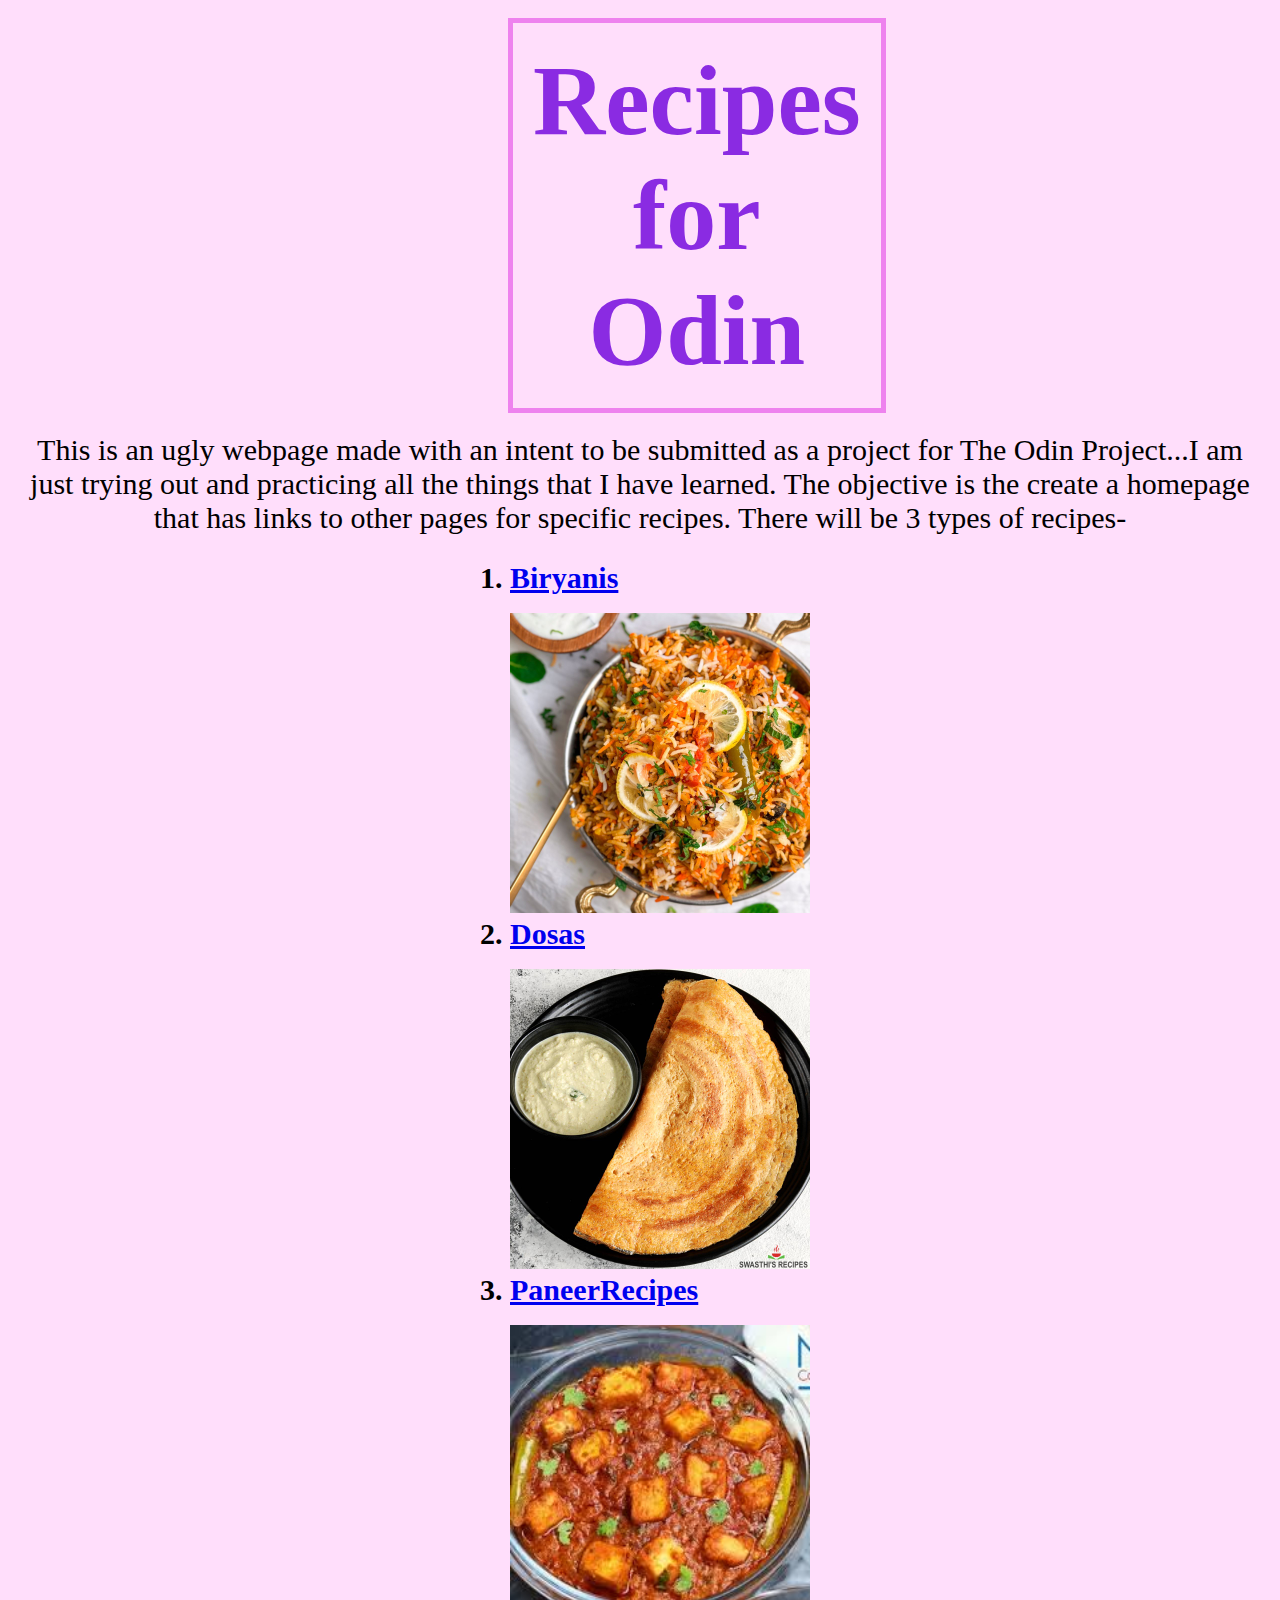
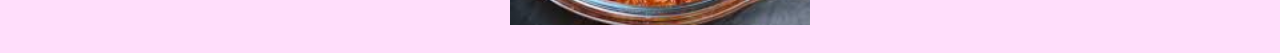
<file: index.html>
<!DOCTYPE html>
<html lang="en">
<head>
    <meta charset="UTF-8">
    <meta name="viewport" content="width=device-width, initial-scale=1.0">
    <title>TOPrecipes</title>
    <link rel="stylesheet" href="style.css">
</head>
<body>
    <div class="forBOX">
    <h1>Recipes for Odin</h1>
    </div>
    <p>This is an ugly webpage made with an intent to be submitted as a project for The Odin Project...I am just trying 
        out and practicing all the things that I have learned. The objective is the create a homepage that has links to 
    other pages for specific recipes. There will be 3 types of recipes- 

</p>
<div class="container">
<ol class="myOL">
   
    <li id="li"><a href = "odin-recipes/biryani.html" class="forstyle">Biryanis</a></li><br>
    <img src = "odin-recipes/images for home/chicken-biryani-featured-1.jpg" height = "150" width = "170"  alt = "biryani">

    <li id="li"><a href = "odin-recipes/dosa.html" class="forstyle">Dosas</a></li><br>
    <img src = "odin-recipes/images for home/moong-dal-dosa-recipe.jpg" height = "150" width = "170"  alt = "biryani">

    <li id="li"><a href = "odin-recipes/paneer.html" class="forstyle">PaneerRecipes</a></li><br>
    <img src = "odin-recipes/images for home/paneer.jpg" height = "150" width = "170"  alt = "biryani">
    
</ol>
</div>
</body>
</html>
</file>
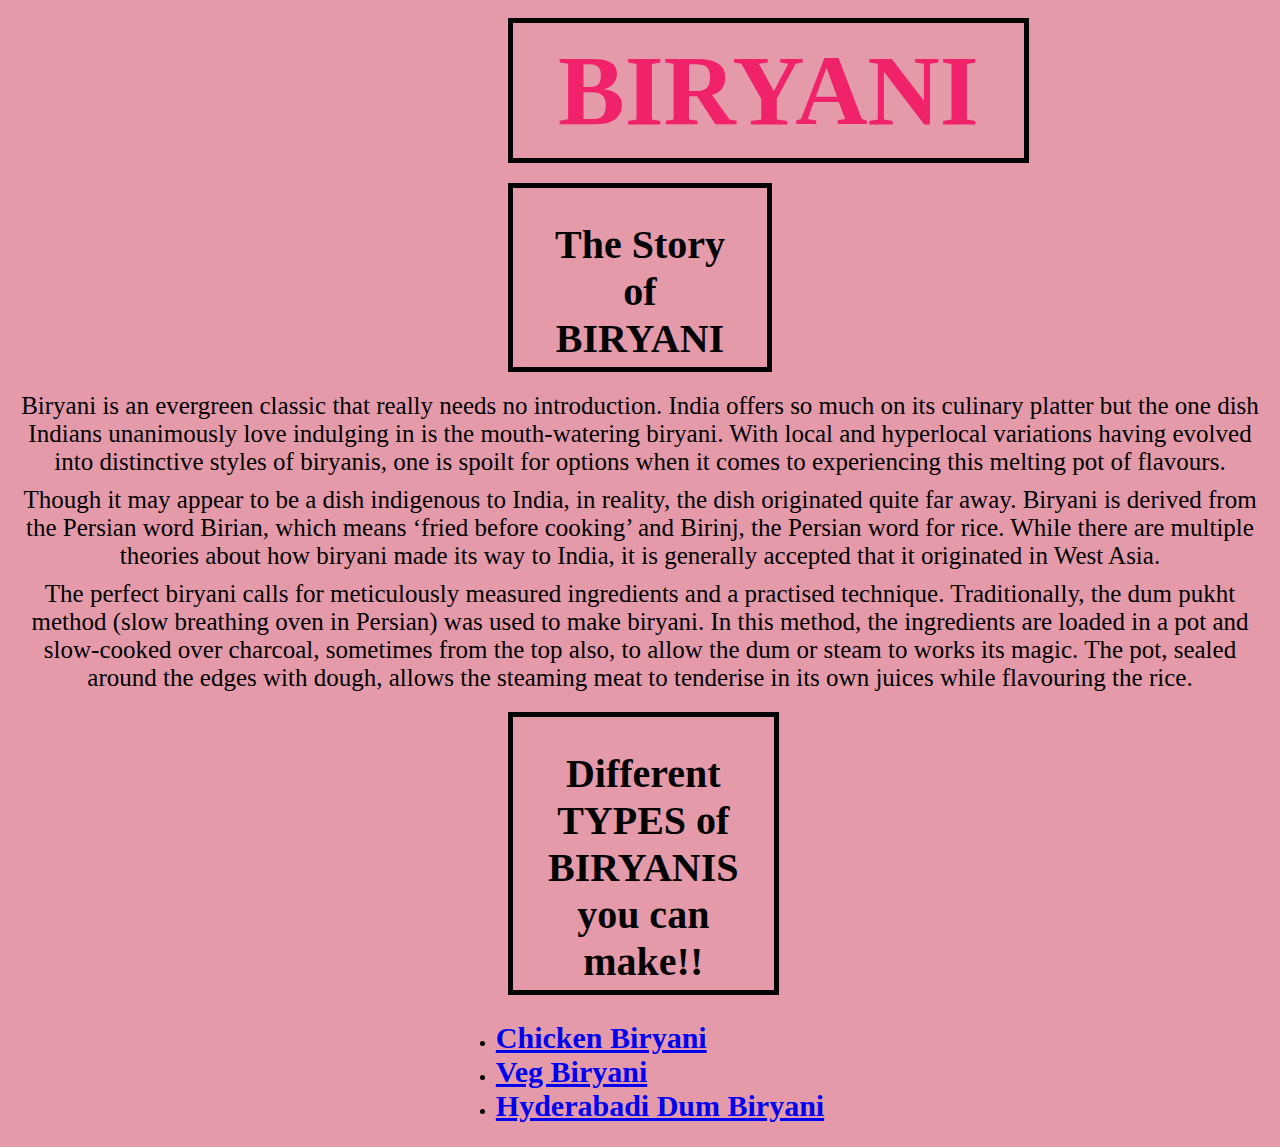
<file: odin-recipes/biryani.html>
<!doctype html>
<html lang = "en-US">
<head>
    
<meta charset = "UTF-8">
<meta name = "viewport"  content ="width = device-width", initial scale = "1.0">
<title>Biryanis</title>

    <link rel="stylesheet" href="styles.css">
</head>
<body>
    <div class="forBOXb">
    <h1>BIRYANI</h1></div>
    <div class="forBOXb">
    <h2>The Story of BIRYANI</h2></div>
    <p>
        Biryani is an evergreen classic that really needs no introduction. India offers so much on its culinary platter but the one dish Indians unanimously love indulging in is the mouth-watering biryani. With local and hyperlocal variations having evolved into distinctive styles of biryanis, one is spoilt for options when it comes to experiencing this melting pot of flavours.
    </p>
    <p>
        Though it may appear to be a dish indigenous to  India, in reality, the dish originated quite far away. Biryani is derived from the Persian word Birian, which means ‘fried before cooking’ and  Birinj, the Persian word for rice. While there are multiple theories about how biryani made its way to India, it is generally accepted that it originated in West Asia.
    </p>
    <p>
        The perfect biryani calls for meticulously measured ingredients and a practised technique. Traditionally, the dum pukht method (slow breathing oven in Persian) was used to make biryani. In this method, the ingredients are loaded in a pot and slow-cooked over charcoal, sometimes from the top also, to allow the dum or steam to works its magic. The pot, sealed around the edges with dough, allows the steaming meat to tenderise in its own juices while flavouring the rice.
    </p>
    <div class="forBOXb">
    <h2>Different TYPES of BIRYANIS you can make!!</h2></div>
    <div class="container">
     <ul class="myUL">
         <li><strong><a href = "../odin-recipes/recipes/bir/chicken.html" class="a">Chicken Biryani</a></strong></li>
         <li><strong><a href = "../odin-recipes/recipes/bir/veg.html" class="a">Veg Biryani</a></strong></li>
         <li><strong><a href = "../odin-recipes/recipes/bir/hyd.html" class="a">Hyderabadi Dum Biryani</a></strong></li>
     </ul>
    </div>



</body>

    
</html>
</file>
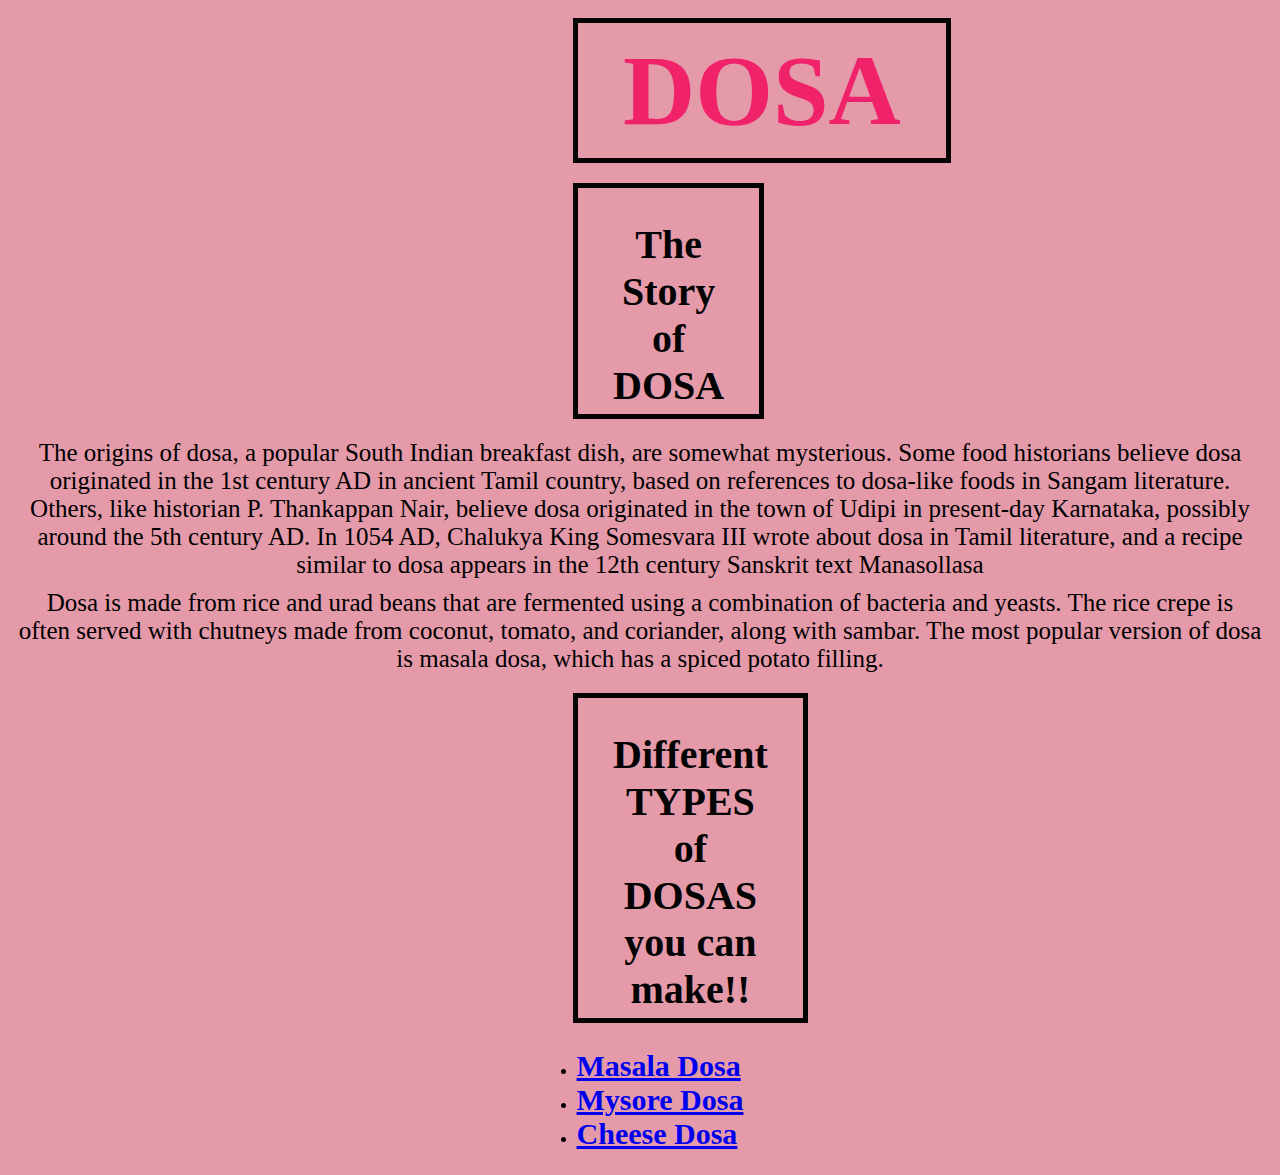
<file: odin-recipes/dosa.html>
<!doctype html>
<html lang = "en-US">
<head>
    
<meta charset = "UTF-8">
<meta name = "viewport"  content ="width = device-width", initial scale = "1.0">
<title>DosaRecipes</title>
<link rel="stylesheet" href="styles.css">

</head>
<body>
    <div class="forBOXd">
    <h1>DOSA</h1></div>
    <div class="forBOXd">
    <h2>The Story of DOSA</h2></div>
    <p>
        The origins of dosa, a popular South Indian breakfast dish, are somewhat mysterious. Some food historians believe dosa originated in the 1st century AD in ancient Tamil country, based on references to dosa-like foods in Sangam literature. Others, like historian P. Thankappan Nair, believe dosa originated in the town of Udipi in present-day Karnataka, possibly around the 5th century AD. In 1054 AD, Chalukya King Somesvara III wrote about dosa in Tamil literature, and a recipe similar to dosa appears in the 12th century Sanskrit text Manasollasa    </p>
    <p>
        Dosa is made from rice and urad beans that are fermented using a combination of bacteria and yeasts. The rice crepe is often served with chutneys made from coconut, tomato, and coriander, along with sambar. The most popular version of dosa is masala dosa, which has a spiced potato filling.
    </p>
   
    <div class="forBOXd">
    <h2>Different TYPES of DOSAS you can make!!</h2></div>
    <div class="container">
    <ul class="myUL">
        <li><strong><a href = "../odin-recipes/recipes/dosa/masaladosa.html" class="a">Masala Dosa</a></strong></li>
        <li><strong><a href = "../odin-recipes/recipes/dosa/mysoredosa.html" class="a">Mysore Dosa</a></strong></li>
        <li><strong><a href = "../odin-recipes/recipes/dosa/cheesedosa.html" class="a">Cheese Dosa</a></strong></li>
    </ul></div>
</body>

    
</html>
</file>
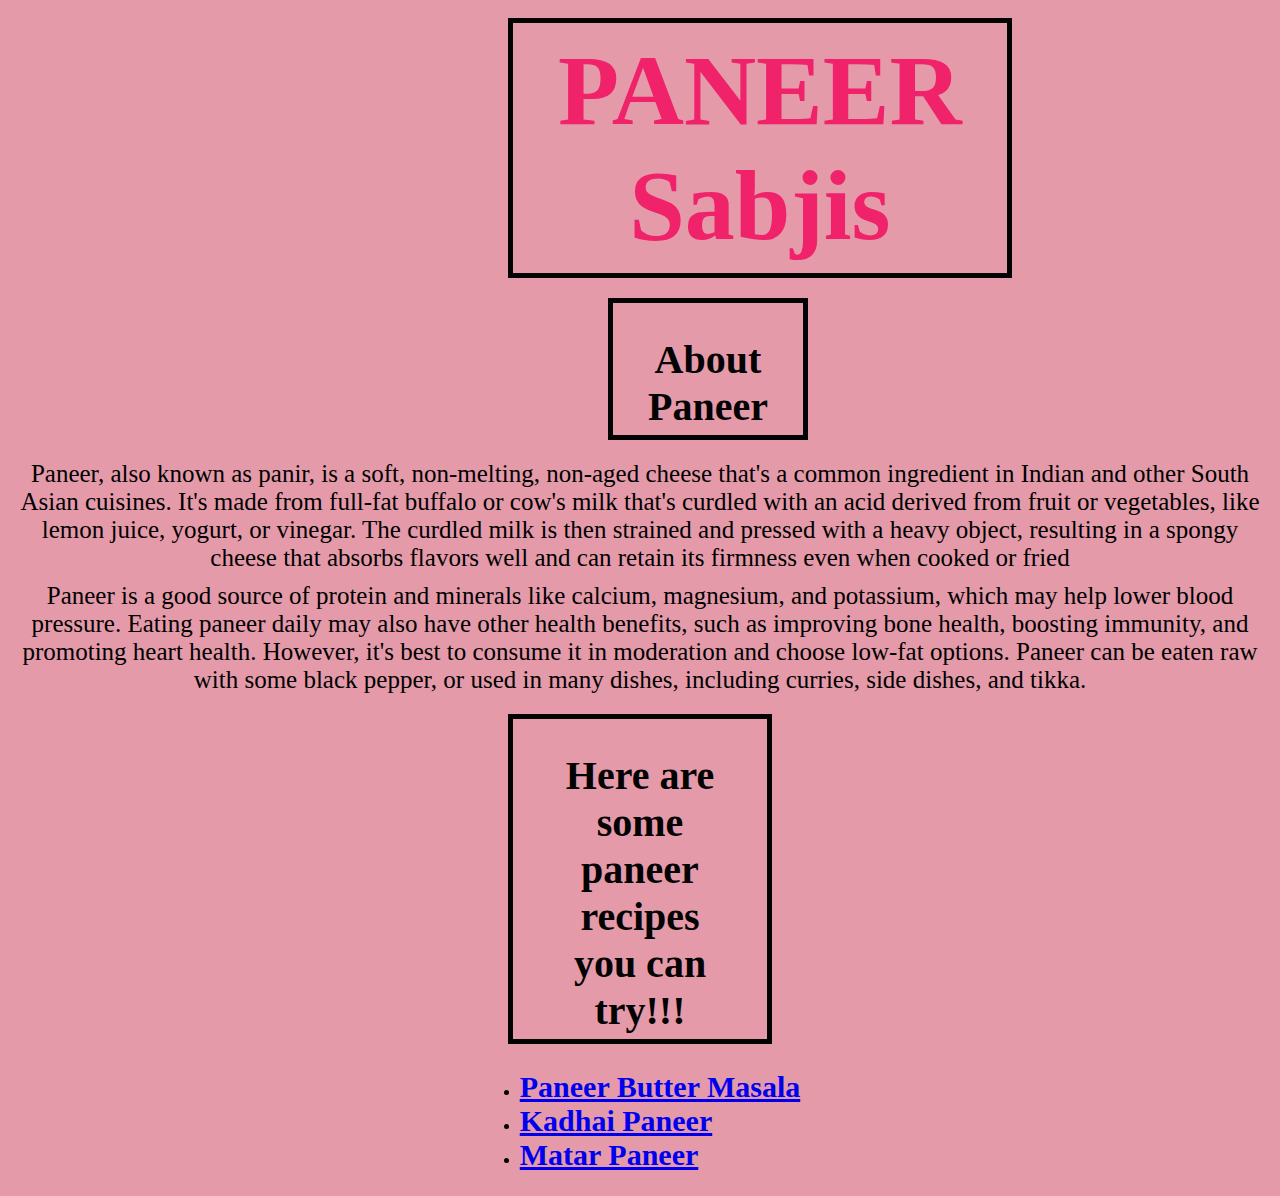
<file: odin-recipes/paneer.html>
<!doctype html>
<html lang = "en-US">
<head>
    
<meta charset = "UTF-8">
<meta name = "viewport"  content ="width = device-width", initial scale = "1.0">

<title>PaneerRecipes</title>
<link rel="stylesheet" href="styles.css">

</head>
<body>
    <div class="forBOXp">
    <h1>PANEER Sabjis</h1></div>
    <div class="forBOXp" id="pp">
    <h2>About Paneer</h2></div>
    <p>
        Paneer, also known as panir, is a soft, non-melting, non-aged cheese that's a common ingredient in Indian and other South Asian cuisines. It's made from full-fat buffalo or cow's milk that's curdled with an acid derived from fruit or vegetables, like lemon juice, yogurt, or vinegar. The curdled milk is then strained and pressed with a heavy object, resulting in a spongy cheese that absorbs flavors well and can retain its firmness even when cooked or fried
    </p>
    <p>
        Paneer is a good source of protein and minerals like calcium, magnesium, and potassium, which may help lower blood pressure. Eating paneer daily may also have other health benefits, such as improving bone health, boosting immunity, and promoting heart health. However, it's best to consume it in moderation and choose low-fat options. Paneer can be eaten raw with some black pepper, or used in many dishes, including curries, side dishes, and tikka. 

    </p>
    
    <div class="forBOXp">
    <h2>Here are some paneer recipes you can try!!!</h2></div>
    <div class="container">
    <ul class="myUL">
        <li><strong><a href = "../odin-recipes/recipes/p/butter.html" class="a">Paneer Butter Masala</a></strong></li>
        <li><strong><a href = "../odin-recipes/recipes/p/kadhai.html" class="a">Kadhai Paneer</a></strong></li>
        <li><strong><a href = "../odin-recipes/recipes/p/matar.html" class="a">Matar Paneer</a></strong></li>
    </ul>
</div>
</body>

    
</html>
</file>
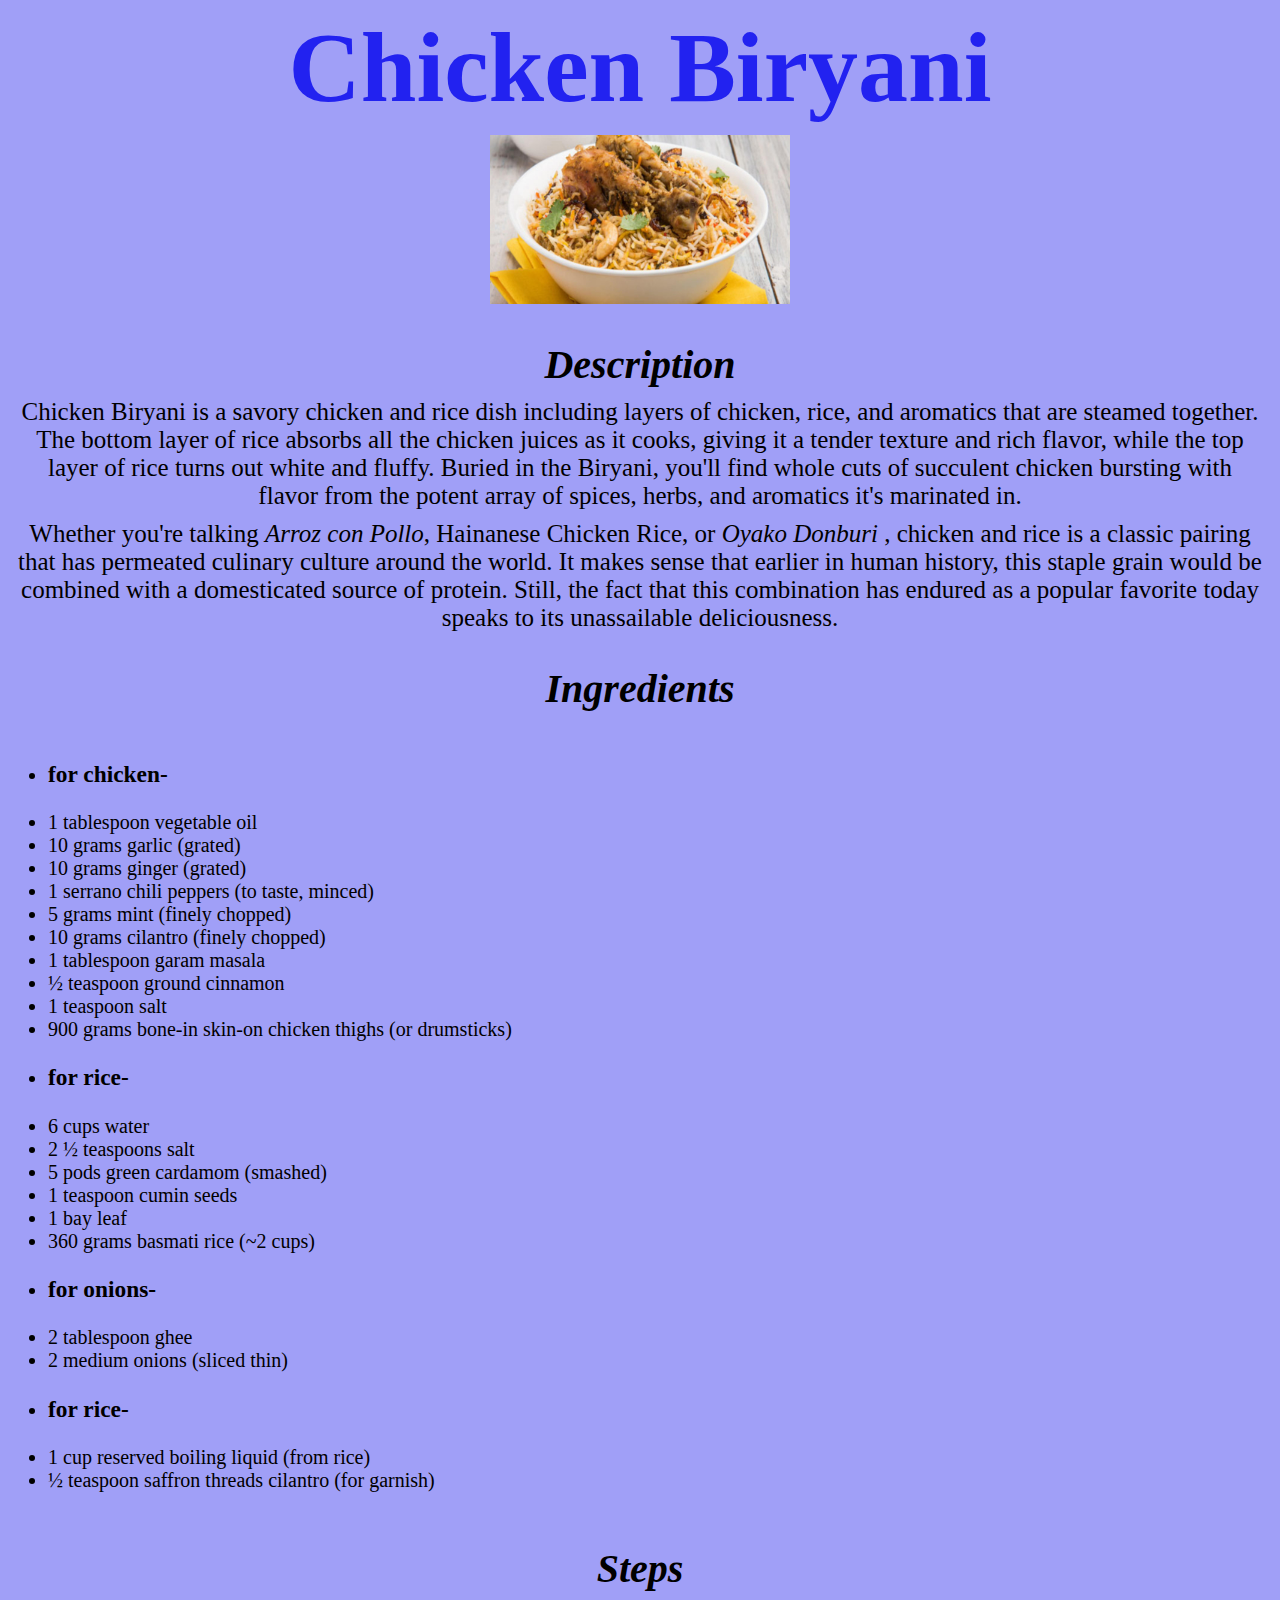
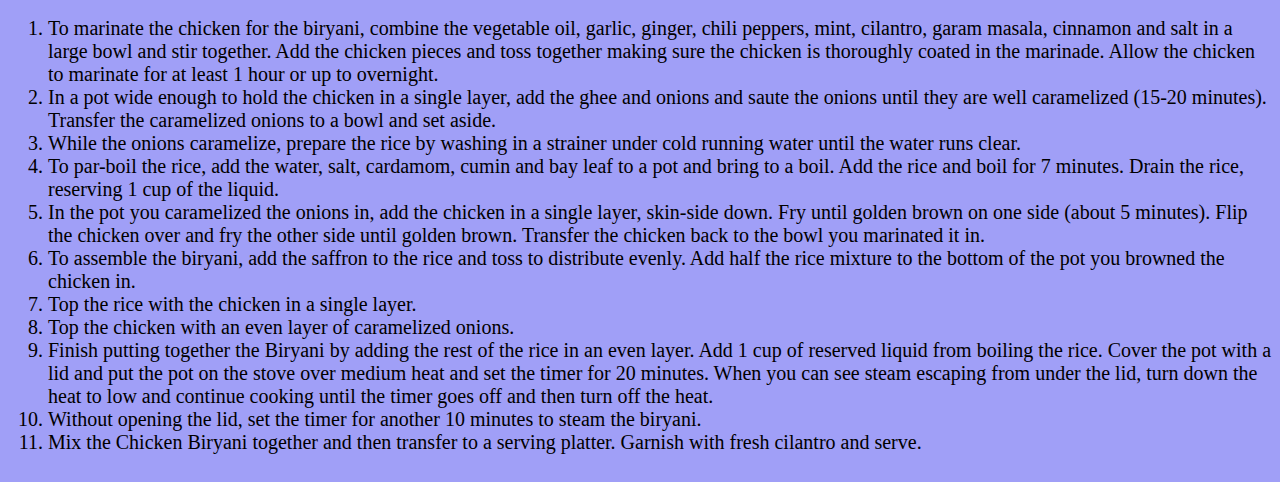
<file: odin-recipes/recipes/bir/chicken.html>
<!DOCTYPE html>
<html lang="en">
<head>
    <meta charset="UTF-8">
    <meta name="viewport" content="width=device-width, initial-scale=1.0">
    <link rel="stylesheet" href="stylebir.css">
    <title>chickenBiryani</title>
</head>
<body>
    <h1><b>Chicken Biryani</b></h1>
    <div class="container">
    <img src = "images for bir/cb.jpg"  alt = "chickenBiryani" height = "200" width = "210">
    </div>
    <h2><i>Description</i></h2>
    <p>Chicken Biryani is a savory chicken and rice dish including layers of chicken, rice, and aromatics that are steamed together. The bottom layer of rice absorbs all the chicken juices as it cooks, giving it a tender texture and rich flavor, while the top layer of rice turns out white and fluffy. Buried in the Biryani, you'll find whole cuts of succulent chicken bursting with flavor from the potent array of spices, herbs, and aromatics it's marinated in.</p>

    <p>Whether you're talking <em>Arroz con Pollo</em>, Hainanese Chicken Rice, or <em>Oyako Donburi    
    </em>, chicken and rice is a classic pairing that has permeated culinary culture around the world. It makes sense that earlier in human history, this staple grain would be combined with a domesticated source of protein. Still, the fact that this combination has endured as a popular favorite today speaks to its unassailable deliciousness.</p>
    
    <h2><i>Ingredients</i></h2>
    <ul class="myUL">
            <li><h3><strong>for chicken-</h3></strong> 
            <li>1 tablespoon
                vegetable oil</li>
            <li>10 grams
                garlic (grated)</li>
            <li>10 grams
                ginger (grated)</li>
            <li>1
                serrano chili peppers (to taste, minced)</li>
            <li>5 grams
                mint (finely chopped)</li>
            <li>10 grams
                cilantro (finely chopped)</li>
            <li>1 tablespoon
                garam masala</li>
            <li>½ teaspoon
                ground cinnamon</li>
            <li>1 teaspoon
                salt</li>
            <li>
                900 grams
                bone-in skin-on chicken thighs (or drumsticks)
            </li>
        </li>
        
            <li><h3><strong>for rice-</strong><h3></li>
            <li>6 cups
                water</li>
            <li>2 ½ teaspoons
                salt</li>
            <li>5
                pods green cardamom (smashed)</li>
            <li>1 teaspoon
                cumin seeds</li>
            <li>1
                bay leaf</li>
            <li>360 grams
                basmati rice (~2 cups)</li>

            <li><h3><strong>for onions-</strong></h3></li>
            <li>2 tablespoon
                ghee</li>
            <li>2
                medium onions (sliced thin)</li>
            
            <li><h3><strong>for rice-</strong></h3></li>
            <li>1 cup
                reserved boiling liquid (from rice)</li>
            <li>½ teaspoon
                saffron threads
                cilantro (for garnish)</li>
                
    </ul>
    <h2><i>Steps</i></h2>
    <ol class="myOL">
        <li>To marinate the chicken for the biryani, combine the vegetable oil, garlic, ginger, chili peppers, mint, cilantro, garam masala, cinnamon and salt in a large bowl and stir together. Add the chicken pieces and toss together making sure the chicken is thoroughly coated in the marinade. Allow the chicken to marinate for at least 1 hour or up to overnight.</li>
        <li>In a pot wide enough to hold the chicken in a single layer, add the ghee and onions and saute the onions until they are well caramelized (15-20 minutes). Transfer the caramelized onions to a bowl and set aside.</li>
        <li>While the onions caramelize, prepare the rice by washing in a strainer under cold running water until the water runs clear.</li>
        <li>To par-boil the rice, add the water, salt, cardamom, cumin and bay leaf to a pot and bring to a boil. Add the rice and boil for 7 minutes. Drain the rice, reserving 1 cup of the liquid.</li>
        <li>In the pot you caramelized the onions in, add the chicken in a single layer, skin-side down. Fry until golden brown on one side (about 5 minutes). Flip the chicken over and fry the other side until golden brown. Transfer the chicken back to the bowl you marinated it in.</li>
        <li>To assemble the biryani, add the saffron to the rice and toss to distribute evenly. Add half the rice mixture to the bottom of the pot you browned the chicken in.</li>
        <li>Top the rice with the chicken in a single layer.
        </li>
        <li>Top the chicken with an even layer of caramelized onions.
        </li>
        <li>Finish putting together the Biryani by adding the rest of the rice in an even layer. Add 1 cup of reserved liquid from boiling the rice. Cover the pot with a lid and put the pot on the stove over medium heat and set the timer for 20 minutes. When you can see steam escaping from under the lid, turn down the heat to low and continue cooking until the timer goes off and then turn off the heat.
        </li>
        <li>Without opening the lid, set the timer for another 10 minutes to steam the biryani.
        </li>
        <li>Mix the Chicken Biryani together and then transfer to a serving platter. Garnish with fresh cilantro and serve.
        </li>
    </ol>


</body>
</html>
</file>
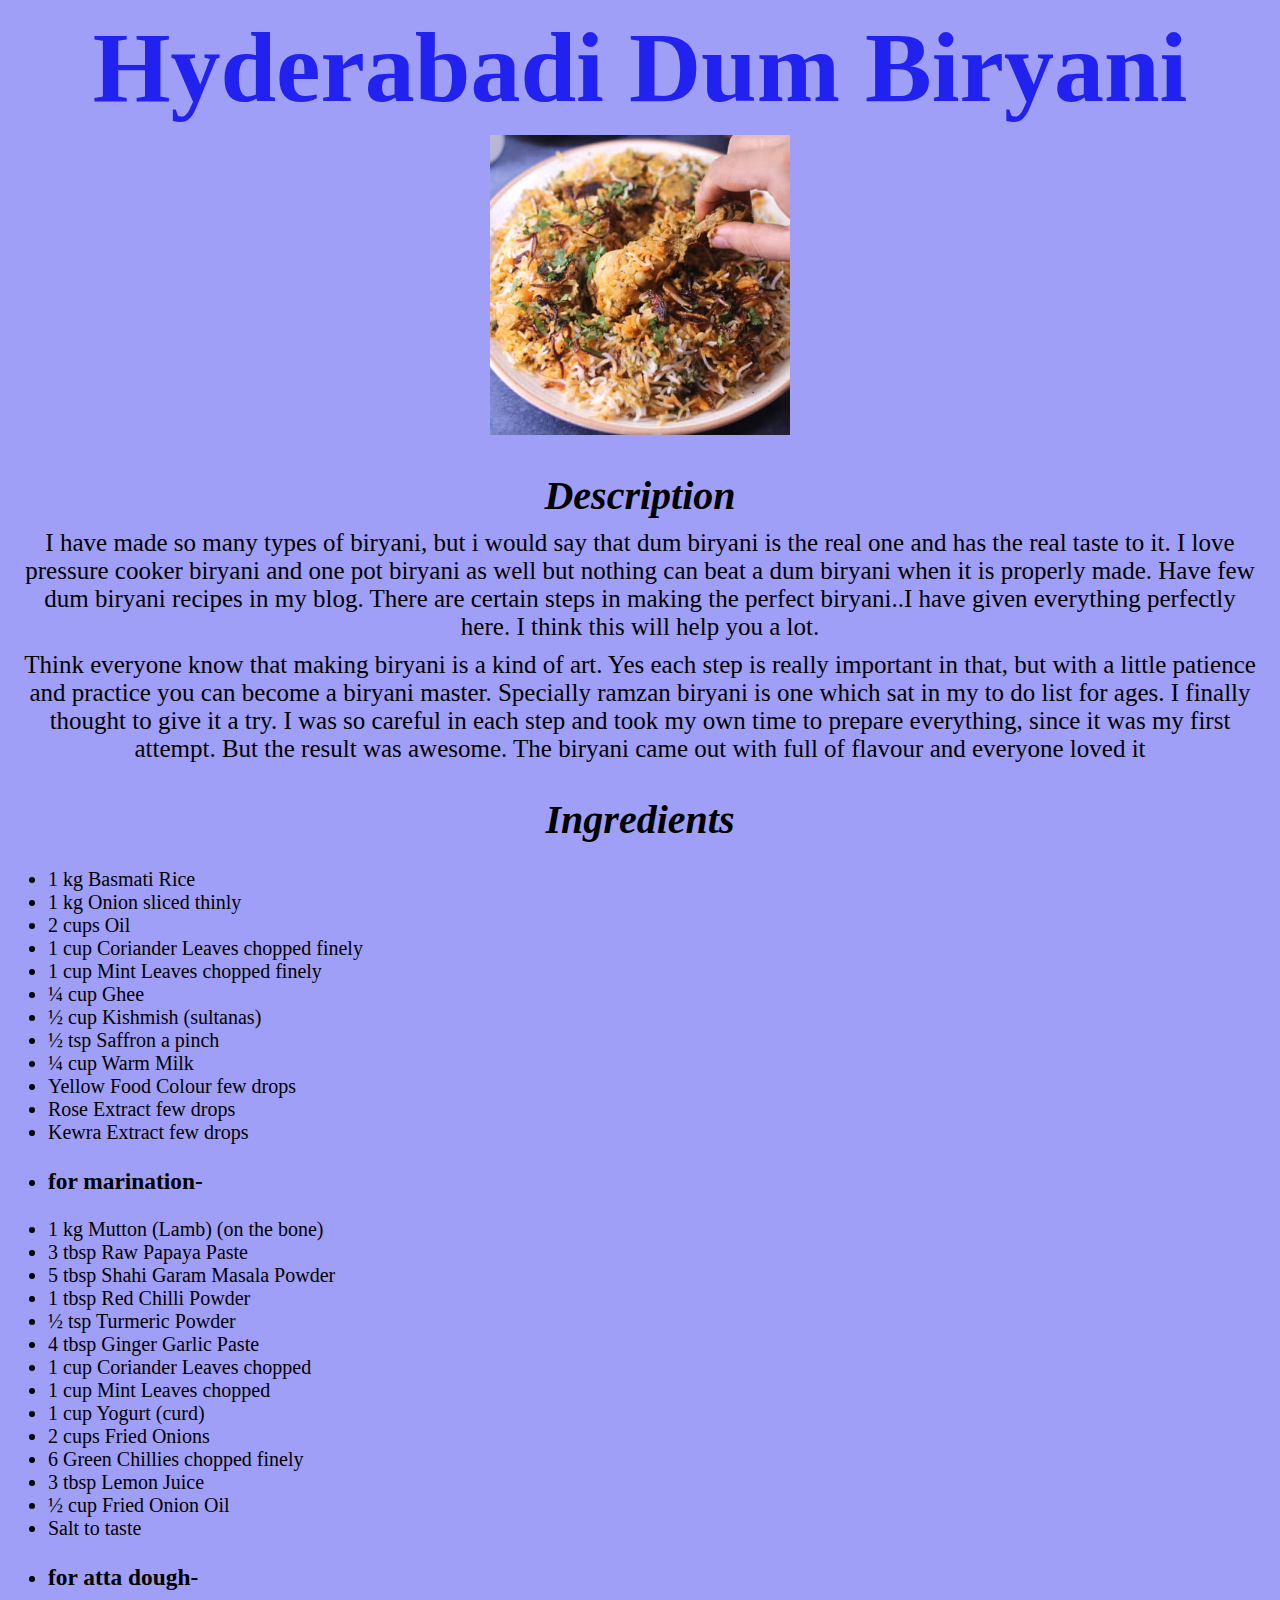
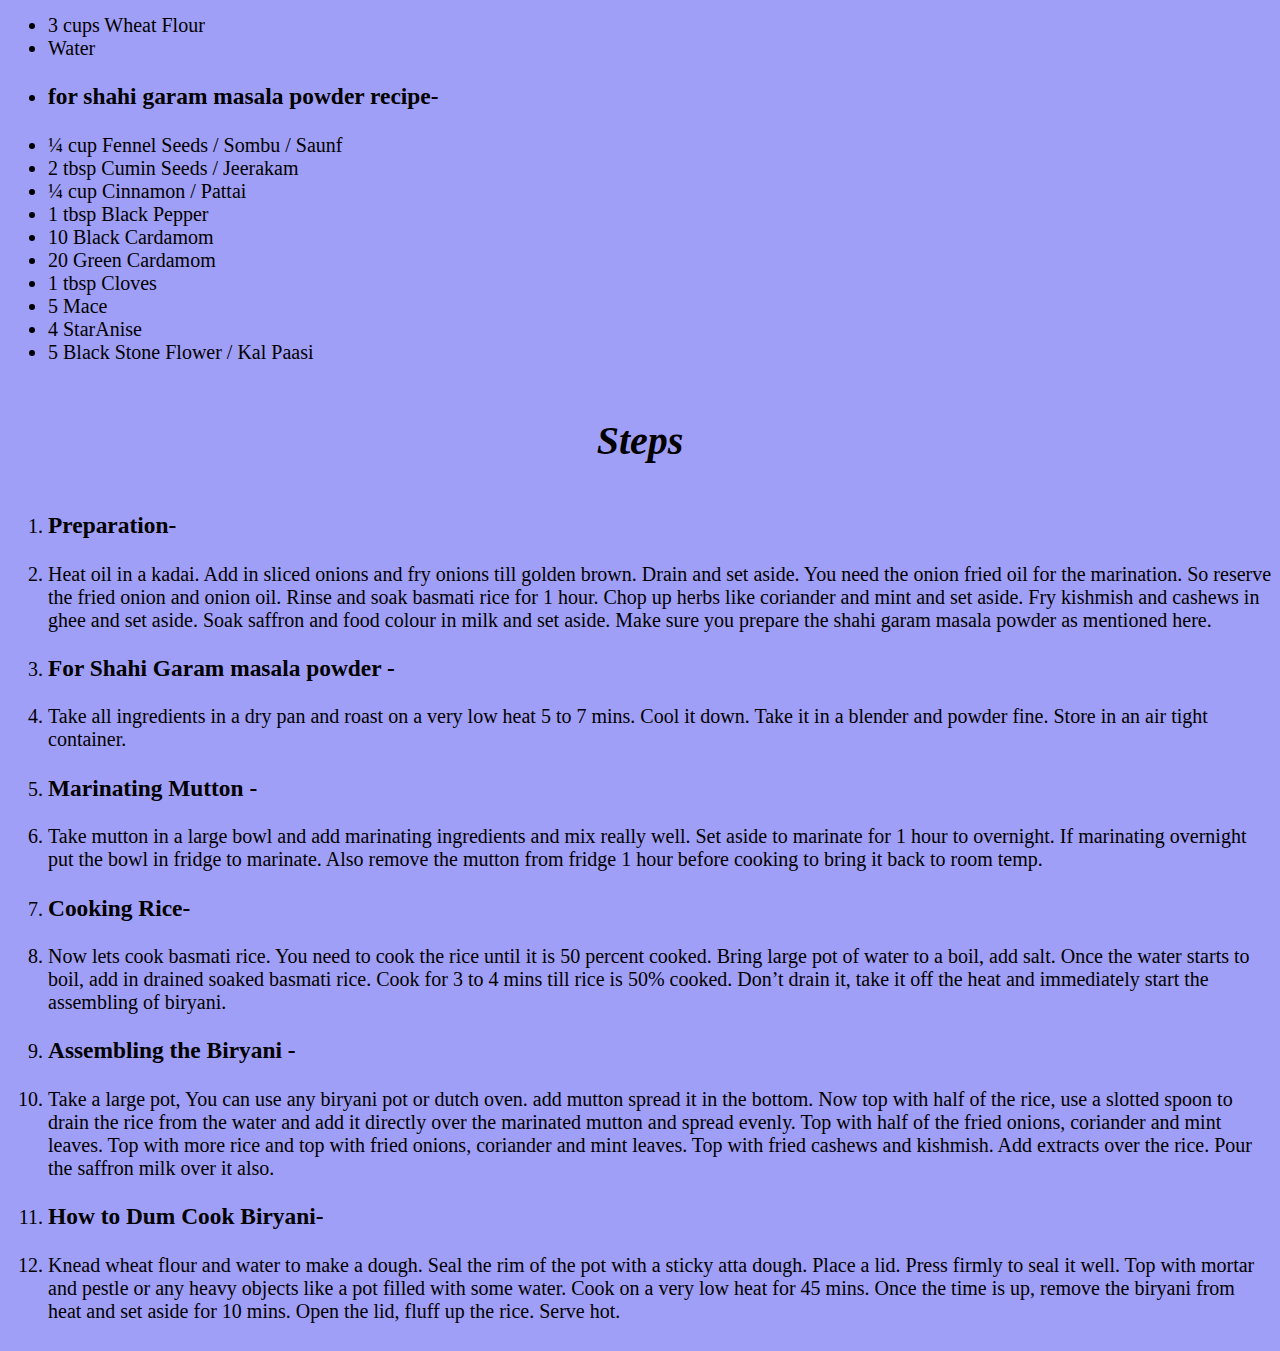
<file: odin-recipes/recipes/bir/hyd.html>
<!DOCTYPE html>
<html lang="en">
<head>
    <meta charset="UTF-8">
    <meta name="viewport" content="width=device-width, initial-scale=1.0">
    <title>Document</title>
    <link rel="stylesheet" href="stylebir.css">
</head>
<body>
    <h1><b>Hyderabadi Dum Biryani</b></h1>
    <div class="container">
    <img src="images for bir/hydbir.jpg" alt="hyderabadi dum biryani" height = "200" width = "210">
    </div>
    <h2><i>Description</i></h2>
    <p>I have made so many types of biryani, but i would say that dum biryani is the real one and has the real taste to it. I love pressure cooker biryani and one pot biryani as well but nothing can beat a dum biryani when it is properly made. Have few dum biryani recipes in my blog. There are certain steps in making the perfect biryani..I have given everything perfectly here. I think this will help you a lot.



    </p>

    <p>Think everyone know that making biryani is a kind of art. Yes each step is really important in that, but with a little patience and practice you can become a biryani master. Specially ramzan biryani is one which sat in my to do list for ages. I finally thought to give it a try. I was so careful in each step and took my own time to prepare everything, since it was my first attempt. But the result was awesome. The biryani came out with full of flavour and everyone loved it

    </p>
    
    <h2><i>Ingredients</i></h2>
    <ul class="myUL">
            <li>1 kg Basmati Rice
            </li>
            <li>1 kg Onion sliced thinly
            </li>
            <li>2 cups Oil
            </li>
            <li>1 cup Coriander Leaves chopped finely
            </li>
            <li>1 cup Mint Leaves chopped finely
            </li>
            <li>¼ cup Ghee
            </li>
            <li>½ cup Kishmish (sultanas)
            </li>
            <li>½ tsp Saffron a pinch
            </li>
            <li>¼ cup Warm Milk
            </li>
            <li>Yellow Food Colour few drops
            </li>
            <li>Rose Extract few drops
            </li>
            <li>Kewra Extract few drops
            </li>
            
            <li><h3><strong>for marination-</h3></strong> 
            <li>1 kg Mutton (Lamb) (on the bone)

            </li>
            <li>3 tbsp Raw Papaya Paste

            </li>
            <li>5 tbsp Shahi Garam Masala Powder

            </li>
            <li>1 tbsp Red Chilli Powder

            </li>
            <li>½ tsp Turmeric Powder

            </li>
            <li>4 tbsp Ginger Garlic Paste

            </li>
            <li>1 cup Coriander Leaves chopped

            </li>
            <li>1 cup Mint Leaves chopped

            </li>
            <li>1 cup Yogurt (curd)

            </li>
            <li>2 cups Fried Onions

            </li>
            <li>6 Green Chillies chopped finely

            </li>
            <li>3 tbsp Lemon Juice

            </li>
            <li>½ cup Fried Onion Oil

            </li>
            <li>Salt to taste

            </li>
            

        </li>
        
            <li><h3><strong>for atta dough-</strong><h3></li>
            <li>3 cups Wheat Flour
            </li>
            <li>Water
            </li>
            

            <li><h3><strong>for shahi garam masala powder recipe-</strong></h3></li>
            <li>¼ cup Fennel Seeds / Sombu / Saunf
            </li>
            <li>2 tbsp Cumin Seeds / Jeerakam
            </li>
            <li>¼ cup Cinnamon / Pattai

            </li>
            <li>1 tbsp Black Pepper

            </li>
            <li>10 Black Cardamom

            </li>
            <li>20 Green Cardamom

            </li>
            <li>1 tbsp Cloves 

            </li>
            <li>5 Mace

            </li>
            <li>4 StarAnise
            </li>
            <li>5 Black Stone Flower / Kal Paasi
            </li>
            
    </ul>
    <h2><i>Steps</i></h2>
    <ol class="myOL">
        <li><h3><strong>Preparation-</strong></h3></li>
        <li>Heat oil in a kadai. Add in sliced onions and fry onions till golden brown. Drain and set aside. You need the onion fried oil for the marination. So reserve the fried onion and onion oil. Rinse and soak basmati rice for 1 hour. Chop up herbs like coriander and mint and set aside. Fry kishmish and cashews in ghee and set aside. Soak saffron and food colour in milk and set aside. Make sure you prepare the shahi garam masala powder as mentioned here.</li>
        
        <li><h3><strong>For Shahi Garam masala powder
            -</strong></h3></li>
        <li>Take all ingredients in a dry pan and roast on a very low heat 5 to 7 mins. Cool it down. Take it in a blender and powder fine. Store in an air tight container.
        </li>
        
        <li><h3><strong>Marinating Mutton
            -</strong></h3></li>
        <li>Take mutton in a large bowl and add marinating ingredients and mix really well. Set aside to marinate for 1 hour to overnight. If marinating overnight put the bowl in fridge to marinate. Also remove the mutton from fridge 1 hour before cooking to bring it back to room temp.
        </li>
        <li><h3><strong>Cooking Rice-</strong></h3></li>
        <li>Now lets cook basmati rice. You need to cook the rice until it is 50 percent cooked. Bring large pot of water to a boil, add salt. Once the water starts to boil, add in drained soaked basmati rice. Cook for 3 to 4 mins till rice is 50% cooked. Don’t drain it, take it off the heat and immediately start the assembling of biryani.
        </li>
        <li><h3><strong>Assembling the Biryani
            -</strong></h3></li>
        <li>Take a large pot, You can use any biryani pot or dutch oven. add mutton spread it in the bottom. Now top with half of the rice, use a slotted spoon to drain the rice from the water and add it directly over the marinated mutton and spread evenly. Top with half of the fried onions, coriander and mint leaves. Top with more rice and top with fried onions, coriander and mint leaves. Top with fried cashews and kishmish. Add extracts over the rice. Pour the saffron milk over it also.
        </li>
        <li><h3><strong>How to Dum Cook Biryani-</strong></h3></li>
        <li>Knead wheat flour and water to make a dough. Seal the rim of the pot with a sticky atta dough. Place a lid. Press firmly to seal it well. Top with mortar and pestle or any heavy objects like a pot filled with some water. Cook on a very low heat for 45 mins. Once the time is up, remove the biryani from heat and set aside for 10 mins. Open the lid, fluff up the rice. Serve hot.</li>
        

    </ol>
</body>
</html>
</file>
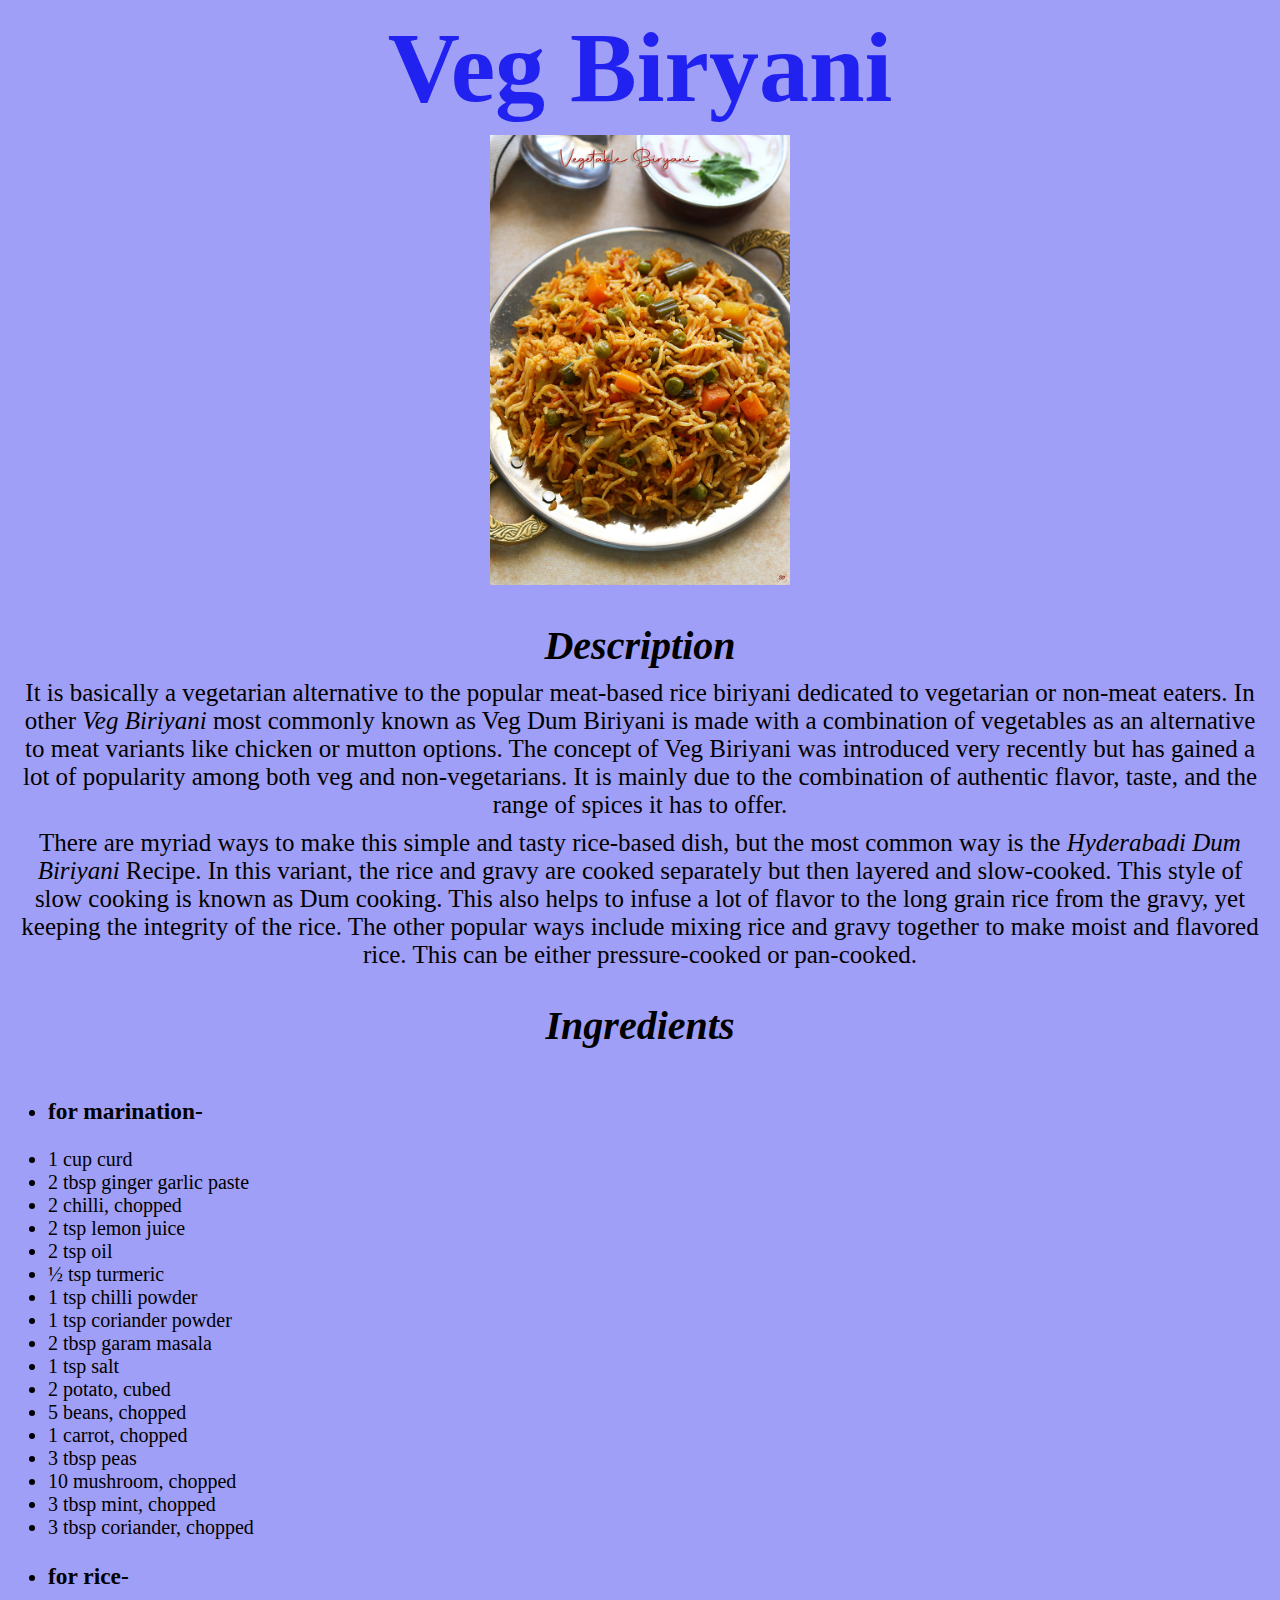
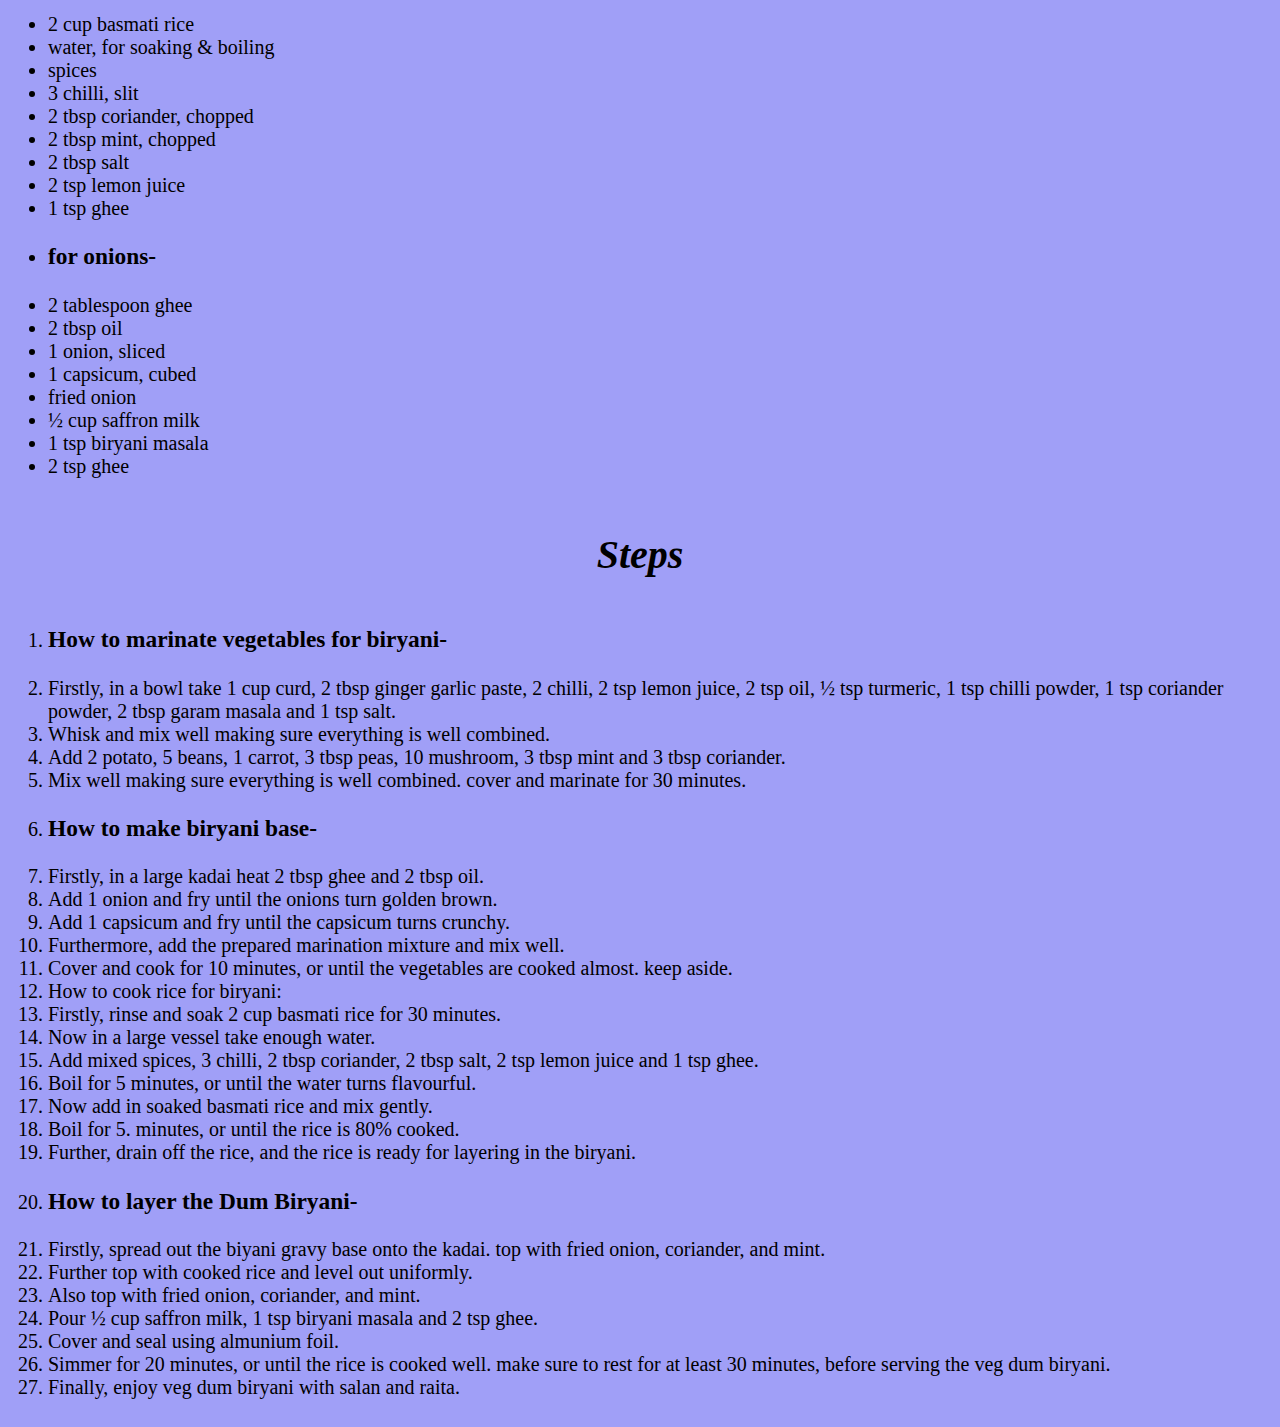
<file: odin-recipes/recipes/bir/veg.html>
<!DOCTYPE html>
<html lang="en">
<head>
    <meta charset="UTF-8">
    <meta name="viewport" content="width=device-width, initial-scale=1.0">
    <title>vegBiryani</title>
    <link rel="stylesheet" href="stylebir.css">
</head>
<body>
    <h1><b>Veg Biryani</b></h1>
    <div class="container">
    <img src="images for bir/VegBiryani4.jpg" alt="VegBiryani" height = "200" width = "210">
    </div>
    <h2><i>Description</i></h2>
    <p>It is basically a vegetarian alternative to the popular meat-based rice biriyani dedicated to vegetarian or non-meat eaters. In other <i>Veg Biriyani</i> most commonly known as Veg Dum Biriyani is made with a combination of vegetables as an alternative to meat variants like chicken or mutton options. The concept of Veg Biriyani was introduced very recently but has gained a lot of popularity among both veg and non-vegetarians. It is mainly due to the combination of authentic flavor, taste, and the range of spices it has to offer.

    </p>

    <p>There are myriad ways to make this simple and tasty rice-based dish, but the most common way is the <i>Hyderabadi Dum Biriyani</i> Recipe. In this variant, the rice and gravy are cooked separately but then layered and slow-cooked. This style of slow cooking is known as Dum cooking. This also helps to infuse a lot of flavor to the long grain rice from the gravy, yet keeping the integrity of the rice. The other popular ways include mixing rice and gravy together to make moist and flavored rice. This can be either pressure-cooked or pan-cooked.

    </p>
    
    
    <h2><i>Ingredients</i></h2>

    <div class="container"></div>
    <ul class="myUL">
            <li><h3><strong>for marination-</h3></strong> 
            <li>1 cup curd
            </li>
            <li>2 tbsp ginger garlic paste
            </li>
            <li>2 chilli, chopped
            </li>
            <li>2 tsp lemon juice
            </li>
            <li>2 tsp oil
            </li>
            <li>½ tsp turmeric
            </li>
            <li>1 tsp chilli powder
            </li>
            <li>1 tsp coriander powder
            </li>
            <li>2 tbsp garam masala
            </li>
            <li>1 tsp salt
            </li>
            <li>2 potato, cubed
            </li>
            <li>5 beans, chopped
            </li>
            <li>1 carrot, chopped
            </li>
            <li>3 tbsp peas
            </li>
            <li>10 mushroom, chopped
            </li>
            <li>3 tbsp mint, chopped
            </li>
            <li>3 tbsp coriander, chopped
            </li>

        </li>
        
            <li><h3><strong>for rice-</strong><h3></li>
            <li>2 cup basmati rice
            </li>
            <li>water, for soaking & boiling
            </li>
            <li>
                spices</li>
            <li>3 chilli, slit
            </li>
            <li>2 tbsp coriander, chopped
            </li>
            <li>2 tbsp mint, chopped
            </li>
            <li>2 tbsp salt
            </li>
            <li>2 tsp lemon juice
            </li>
            <li>1 tsp ghee
            </li>

            <li><h3><strong>for onions-</strong></h3></li>
            <li>2 tablespoon
                ghee</li>
            <li>2 tbsp oil
            </li>
            <li>1 onion, sliced
            </li>
            <li>1 capsicum, cubed
            </li>
            <li>fried onion
            </li>
            <li>½ cup saffron milk
            </li>
            <li>1 tsp biryani masala
            </li>
            <li>2 tsp ghee
            </li>
            
    </ul>
</div>
    <h2><i>Steps</i></h2>
    <div class="container">
    <ol class="myOL">
        <li><h3><strong>How to marinate vegetables for biryani-</strong></h3></li>
        <li>Firstly, in a bowl take 1 cup curd, 2 tbsp ginger garlic paste, 2 chilli, 2 tsp lemon juice, 2 tsp oil, ½ tsp turmeric, 1 tsp chilli powder, 1 tsp coriander powder, 2 tbsp garam masala and 1 tsp salt.</li>
        <li>Whisk and mix well making sure everything is well combined.
        </li>
        <li>Add 2 potato, 5 beans, 1 carrot, 3 tbsp peas, 10 mushroom, 3 tbsp mint and 3 tbsp coriander.
        </li>
        <li>Mix well making sure everything is well combined. cover and marinate for 30 minutes.
        </li>
        <li><h3><strong>How to make biryani base-</strong></h3></li>
        <li>Firstly, in a large kadai heat 2 tbsp ghee and 2 tbsp oil.
        </li>
        <li>Add 1 onion and fry until the onions turn golden brown.
        </li>
        <li>Add 1 capsicum and fry until the capsicum turns crunchy.
        </li>
        <li>Furthermore, add the prepared marination mixture and mix well.
        </li>
        <li>Cover and cook for 10 minutes, or until the vegetables are cooked almost. keep aside.
        </li>
        <li>How to cook rice for biryani:
        </li>
        <li>Firstly, rinse and soak 2 cup basmati rice for 30 minutes.
        </li>
        <li>Now in a large vessel take enough water.
        </li>
        <li>Add mixed spices, 3 chilli, 2 tbsp coriander, 2 tbsp salt, 2 tsp lemon juice and 1 tsp ghee.
        </li>
        <li>Boil for 5 minutes, or until the water turns flavourful.
        </li>
        <li>Now add in soaked basmati rice and mix gently.
        </li>
        <li>Boil for 5. minutes, or until the rice is 80% cooked.
        </li>
        <li>Further, drain off the rice, and the rice is ready for layering in the biryani.
        </li>
        <li><h3><strong>How to layer the Dum Biryani-</strong></h3></li>
        <li>Firstly, spread out the biyani gravy base onto the kadai. top with fried onion, coriander, and mint.
        </li>
        <li>Further top with cooked rice and level out uniformly.
        </li>
        <li>Also top with fried onion, coriander, and mint.
        </li>
        <li>Pour ½ cup saffron milk, 1 tsp biryani masala and 2 tsp ghee.
        </li>
        <li>Cover and seal using almunium foil.
        </li>
        <li>Simmer for 20 minutes, or until the rice is cooked well. make sure to rest for at least 30 minutes, before serving the veg dum biryani.
        </li>
        <li>Finally, enjoy veg dum biryani with salan and raita.
        </li>

    </ol>
</div>



</body>
</html>
</file>
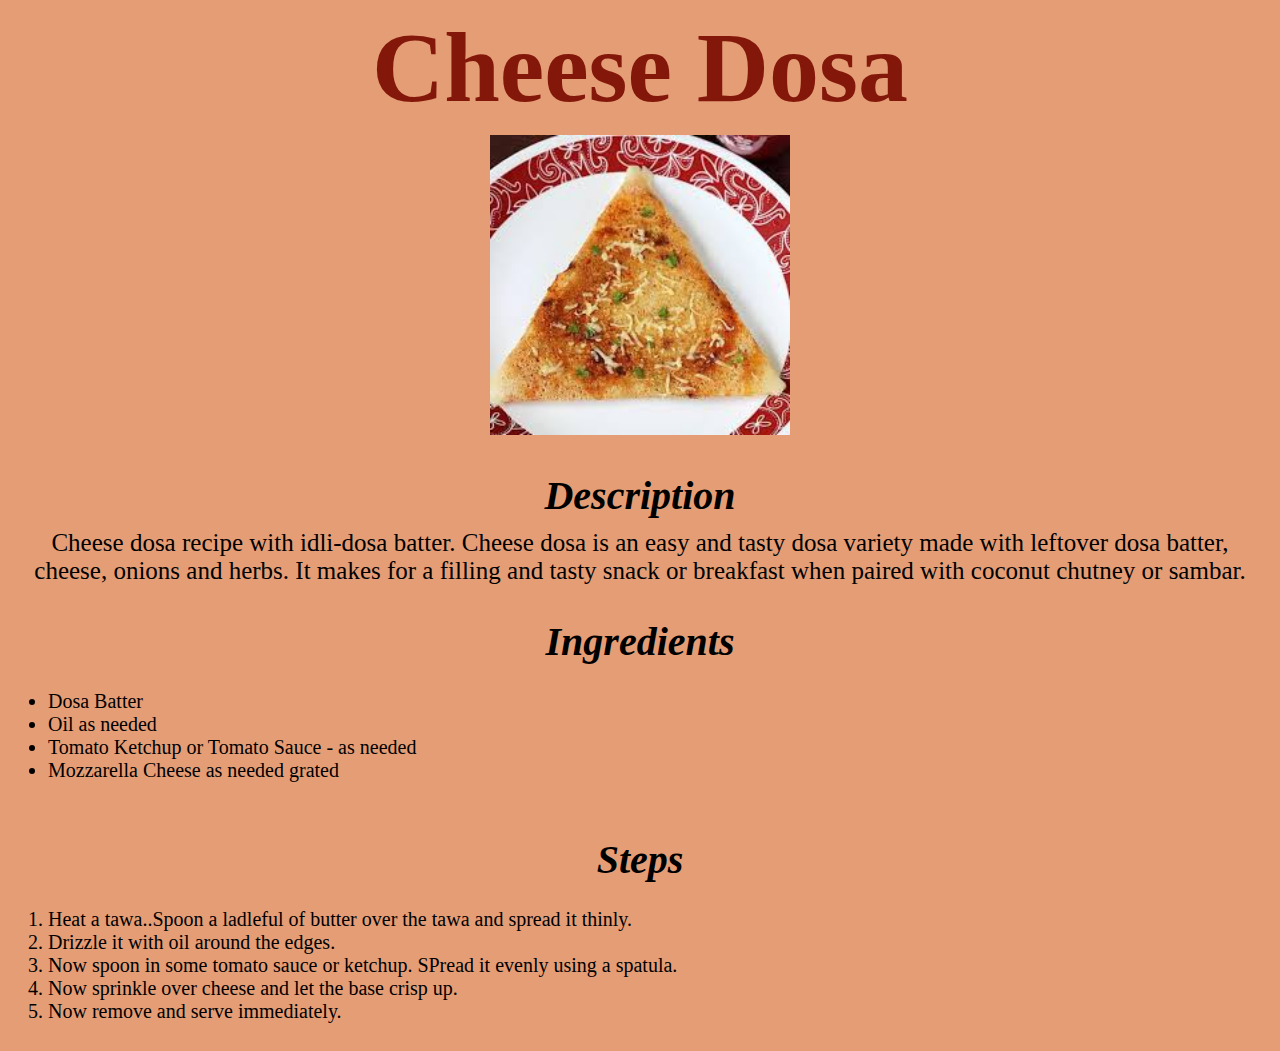
<file: odin-recipes/recipes/dosa/cheesedosa.html>
<!DOCTYPE html>
<html lang="en">
<head>
    <meta charset="UTF-8">
    <meta name="viewport" content="width=device-width, initial-scale=1.0">
    <link rel="stylesheet" href="styledosa.css">
    <title>cheeseDosa</title>
</head>
<body>
    <h1><b>Cheese Dosa</b></h1>
    <div class = "container">
    
        <img src = "images for dosa/cheese.jpg"  alt = "cheesedosa" height = "200" width = "210">
    </div>
        <h2><i>Description</i></h2>
    <p>Cheese dosa recipe with idli-dosa batter. Cheese dosa is an easy and tasty dosa variety made with leftover dosa batter, cheese, onions and herbs. It makes for a filling and tasty snack or breakfast when paired with coconut chutney or sambar.


    </p>

    
    <h2><i>Ingredients</i></h2>
    <ul class="myUL">
            <li>Dosa Batter</li>
            <li>Oil as needed
            </li>
        
            <li>Tomato Ketchup or Tomato Sauce - as needed 

            </li>
            <li>Mozzarella Cheese as needed grated
            </li>
      
            
    </ul>
    <h2><i>Steps</i></h2>
    <ol class="myOL">
        <li>
            Heat a tawa..Spoon a ladleful of butter over the tawa and spread it thinly.
        </li>
        <li>
            Drizzle it with oil around the edges.</li>
        <li>
            Now spoon in some tomato sauce or ketchup. SPread it evenly using a spatula.
        </li>
        <li>
            Now sprinkle over cheese and let the base crisp up.</li>
        <li>Now remove and serve immediately.</li>


        
    </ol>


</body>
</html>
</file>
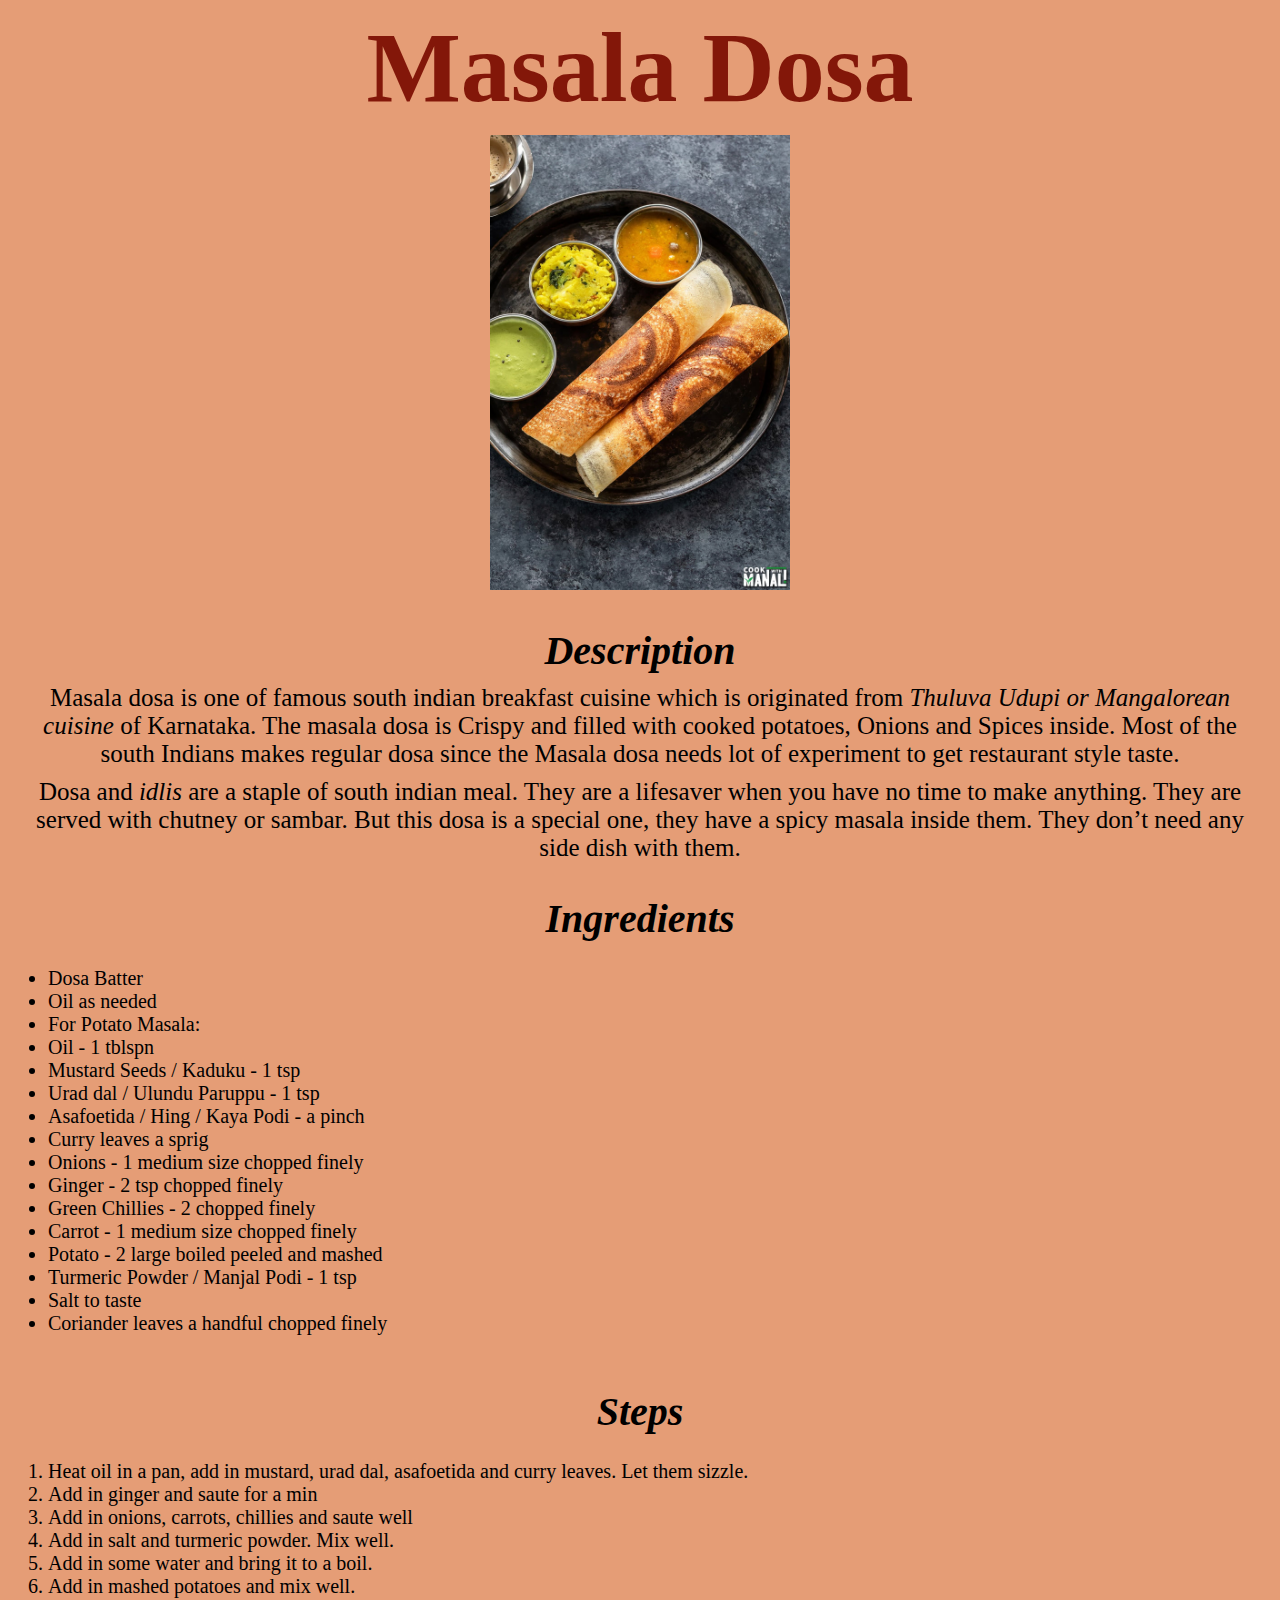
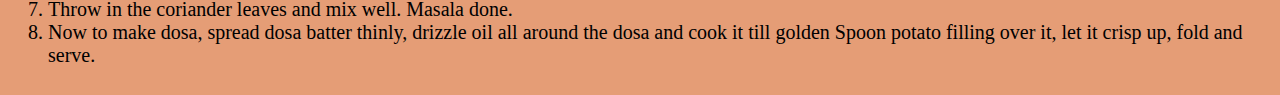
<file: odin-recipes/recipes/dosa/masaladosa.html>
<!DOCTYPE html>
<html lang="en">
<head>
    <meta charset="UTF-8">
    <meta name="viewport" content="width=device-width, initial-scale=1.0">
    <link rel="stylesheet" href="styledosa.css">
    <title>masalaDosa</title>
</head>
<body>
    <h1><b>Masala Dosa</b></h1>
    <div class="container">
    <img src = "images for dosa/Masala-Dosa.jpg"  alt = "masaladosa" height = "200" width = "210">
</div>
<h2><i>Description</i></h2>
    <p>Masala  dosa is one of famous south indian breakfast cuisine which is originated from  <i>Thuluva Udupi or Mangalorean cuisine</i> of Karnataka. The masala dosa is Crispy and filled with cooked potatoes, Onions and Spices inside. Most of the south Indians makes regular dosa since the Masala dosa needs lot of experiment to get restaurant style taste.</p>

    <p>Dosa and <em>idlis</em> are a staple of south indian meal. They are a lifesaver when you have no time to make anything. They are served with chutney or sambar. But this dosa is a special one, they have a spicy masala inside them. They don’t need any side dish with them.</p>
    
    <h2><i>Ingredients</i></h2>
    <ul class="myUL">
            <li>Dosa Batter</li>
            <li>Oil as needed
            </li>
            <li>For Potato Masala:
            </li>
            <li>Oil - 1 tblspn
            </li>
            <li>Mustard Seeds / Kaduku - 1 tsp
            </li>
            <li>Urad dal / Ulundu Paruppu - 1 tsp
            </li>
            <li>Asafoetida / Hing / Kaya Podi - a pinch
            </li>
            <li>Curry leaves a sprig
            </li>
            <li>Onions - 1 medium size chopped finely
            </li>
            <li>
                Ginger - 2 tsp chopped finely
            </li>
            <li>Green Chillies - 2 chopped finely
            </li>
            <li>Carrot - 1 medium size chopped finely
            </li>
            <li>Potato - 2 large boiled peeled and mashed
            </li>
            <li>Turmeric Powder / Manjal Podi - 1 tsp
            </li>
            <li>Salt to taste
            </li>
            <li>Coriander leaves a handful chopped finely
            </li>
        
        
            
    </ul>
    <h2><i>Steps</i></h2>
    <ol class="myOL">
        <li>Heat oil in a pan, add in mustard, urad dal, asafoetida and curry leaves. Let them sizzle.</li>
        <li>
            Add in ginger and saute for a min</li>
        <li>
            Add in onions, carrots, chillies and saute well</li>
        <li>Add in salt and turmeric powder. Mix well.</li>
        <li>Add in some water and bring it to a boil.</li>
        <li>Add in mashed potatoes and mix well.
        </li>
        <li>Throw  in the coriander leaves and mix well. Masala done.
        </li>
        <li>Now to make dosa, spread dosa batter thinly, drizzle oil all around the dosa and cook it till golden Spoon potato filling over it, let it crisp up, fold and serve.
        </li>

        
    </ol>


</body>
</html>
</file>
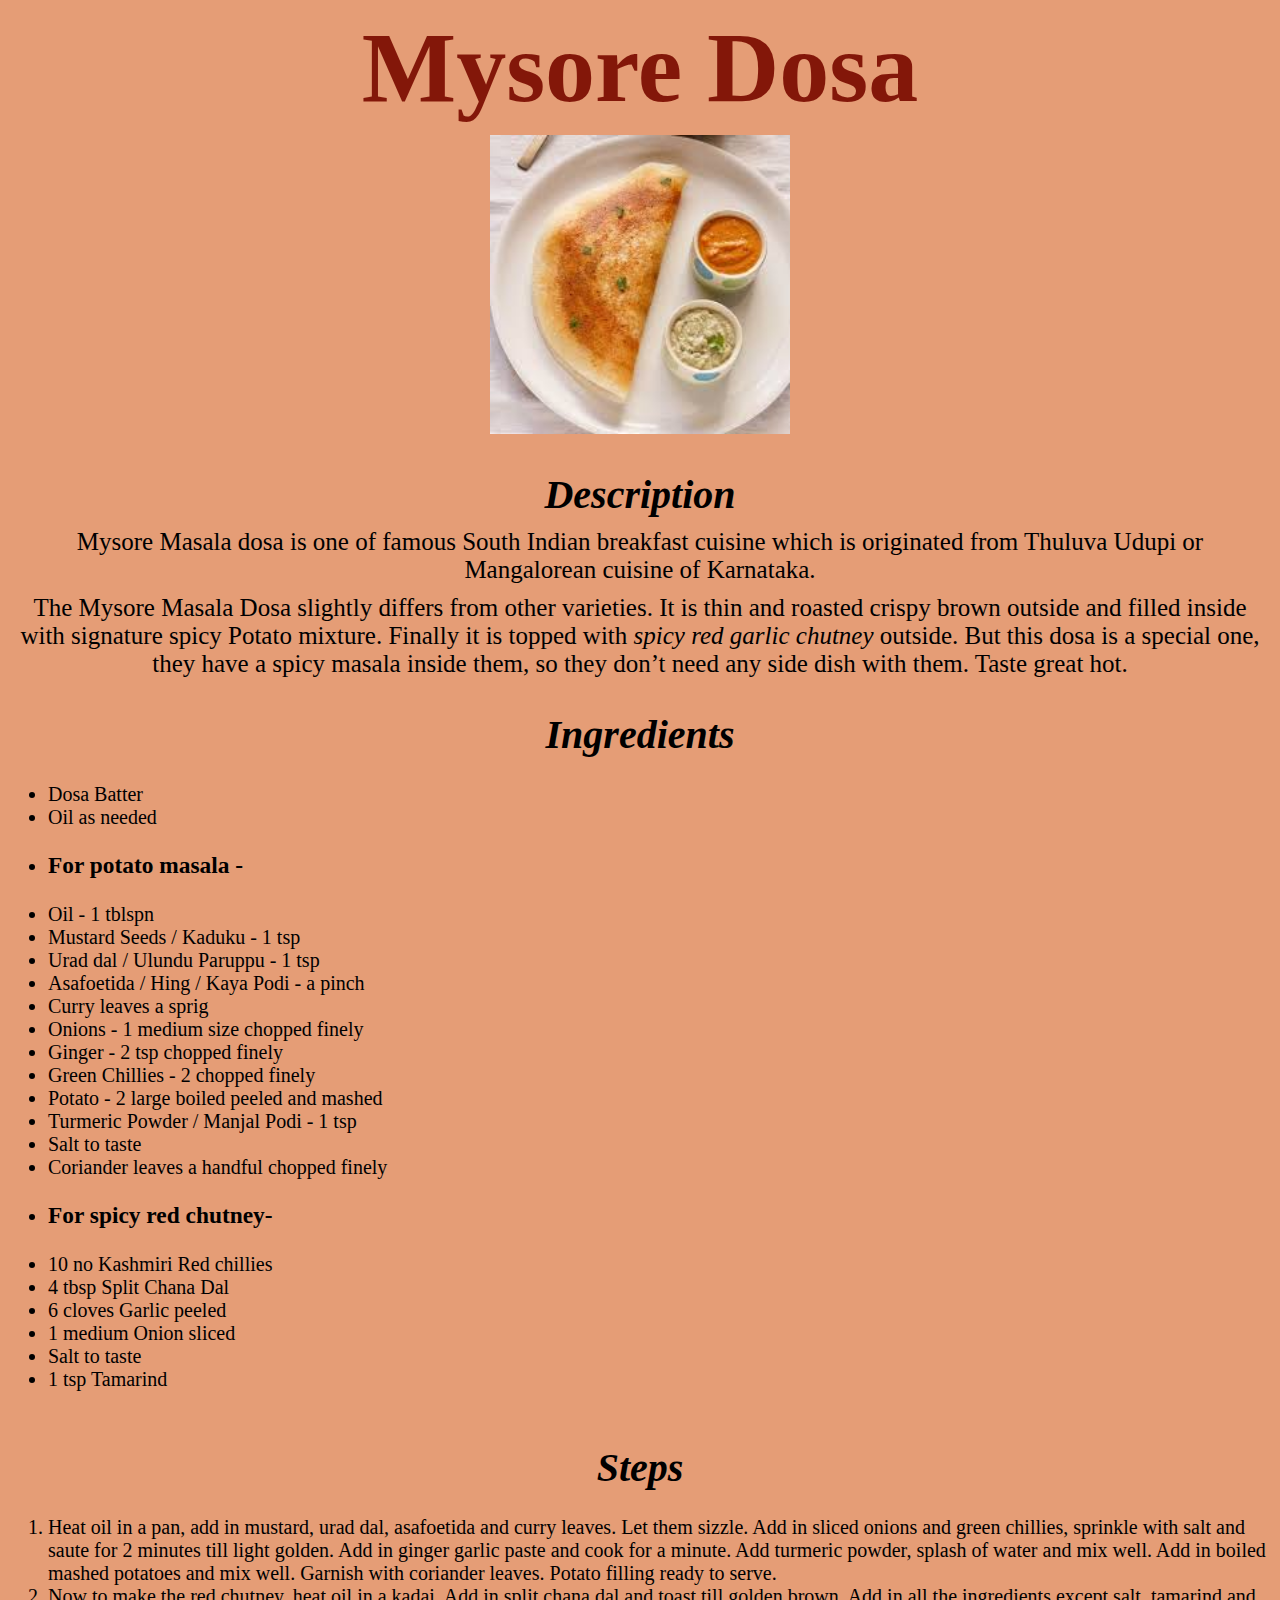
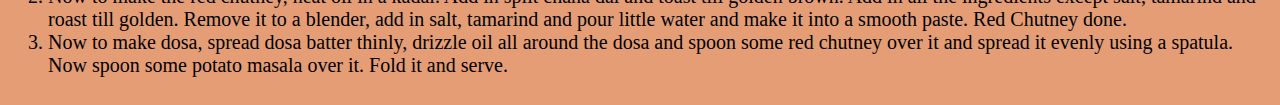
<file: odin-recipes/recipes/dosa/mysoredosa.html>
<!DOCTYPE html>
<html lang="en">
<head>
    <meta charset="UTF-8">
    <meta name="viewport" content="width=device-width, initial-scale=1.0">
    <link rel="stylesheet" href="styledosa.css">
    <title>mysoreDosa</title>
</head>
<body>
    <h1><b>Mysore Dosa</b></h1>
    <div class="container">
    <img src = "images for dosa/mysore.jpg"  alt = "mysoredosa" height = "200" width = "210">
    </div>
    <h2><i>Description</i></h2>
    <p>Mysore Masala dosa is one of famous South Indian breakfast cuisine which is originated from  Thuluva Udupi or Mangalorean cuisine of Karnataka.

    </p>

    <p>The Mysore Masala Dosa slightly differs from other varieties. It is thin and roasted crispy brown outside and filled inside with signature spicy Potato mixture. Finally it is topped with <i>spicy red garlic chutney</i> outside. But this dosa is a special one, they have a spicy masala inside them, so they don’t need any side dish with them. Taste great hot.

    </p>
    
    <h2><i>Ingredients</i></h2>
    <ul class="myUL">
            <li>Dosa Batter</li>
            <li>Oil as needed
            </li>
        <li><h3><strong>For potato masala
            -</strong></h3></li>
            <li>Oil - 1 tblspn
            </li>
            <li>Mustard Seeds / Kaduku - 1 tsp
            </li>
            <li>Urad dal / Ulundu Paruppu - 1 tsp
            </li>
            <li>Asafoetida / Hing / Kaya Podi - a pinch
            </li>
            <li>Curry leaves a sprig
            </li>
            <li>Onions - 1 medium size chopped finely
            </li>
            <li>
                Ginger - 2 tsp chopped finely
            </li>
            <li>Green Chillies - 2 chopped finely
            </li>
            <li>Potato - 2 large boiled peeled and mashed
            </li>
            <li>Turmeric Powder / Manjal Podi - 1 tsp
            </li>
            <li>Salt to taste
            </li>
            <li>Coriander leaves a handful chopped finely
            </li>
        <li><h3><strong>For spicy red chutney-</strong></h3></li>
            <li>10 no Kashmiri Red chillies
            </li>
            <li>4 tbsp Split Chana Dal
            </li>
            <li>6 cloves Garlic peeled
            </li>
            <li>1 medium Onion sliced
            </li>
            <li>Salt to taste
            </li>
            <li>1 tsp Tamarind
            </li>
            
        
            
    </ul>
    <h2><i>Steps</i></h2>
    <ol class="myOL">
        <li>Heat oil in a pan, add in mustard, urad dal, asafoetida and curry leaves. Let them sizzle. Add in sliced onions and green chillies, sprinkle with salt and saute for 2 minutes till light golden. Add in ginger garlic paste and cook for a minute. Add turmeric powder, splash of water and mix well. Add in boiled mashed potatoes and mix well. Garnish with coriander leaves. Potato filling ready to serve.</li>
        <li>
            Now to make the red chutney, heat oil in a kadai. Add in split chana dal and toast till golden brown. Add in all the ingredients except salt, tamarind and roast till golden. Remove it to a blender, add in salt, tamarind and pour little water and make it into a smooth paste. Red Chutney done.</li>
        <li>
            Now to make dosa, spread dosa batter thinly, drizzle oil all around the dosa and spoon some red chutney over it and spread it evenly using a spatula. Now spoon some potato masala over it. Fold it and serve.
            </li>
        

        
    </ol>


</body>
</html>
</file>
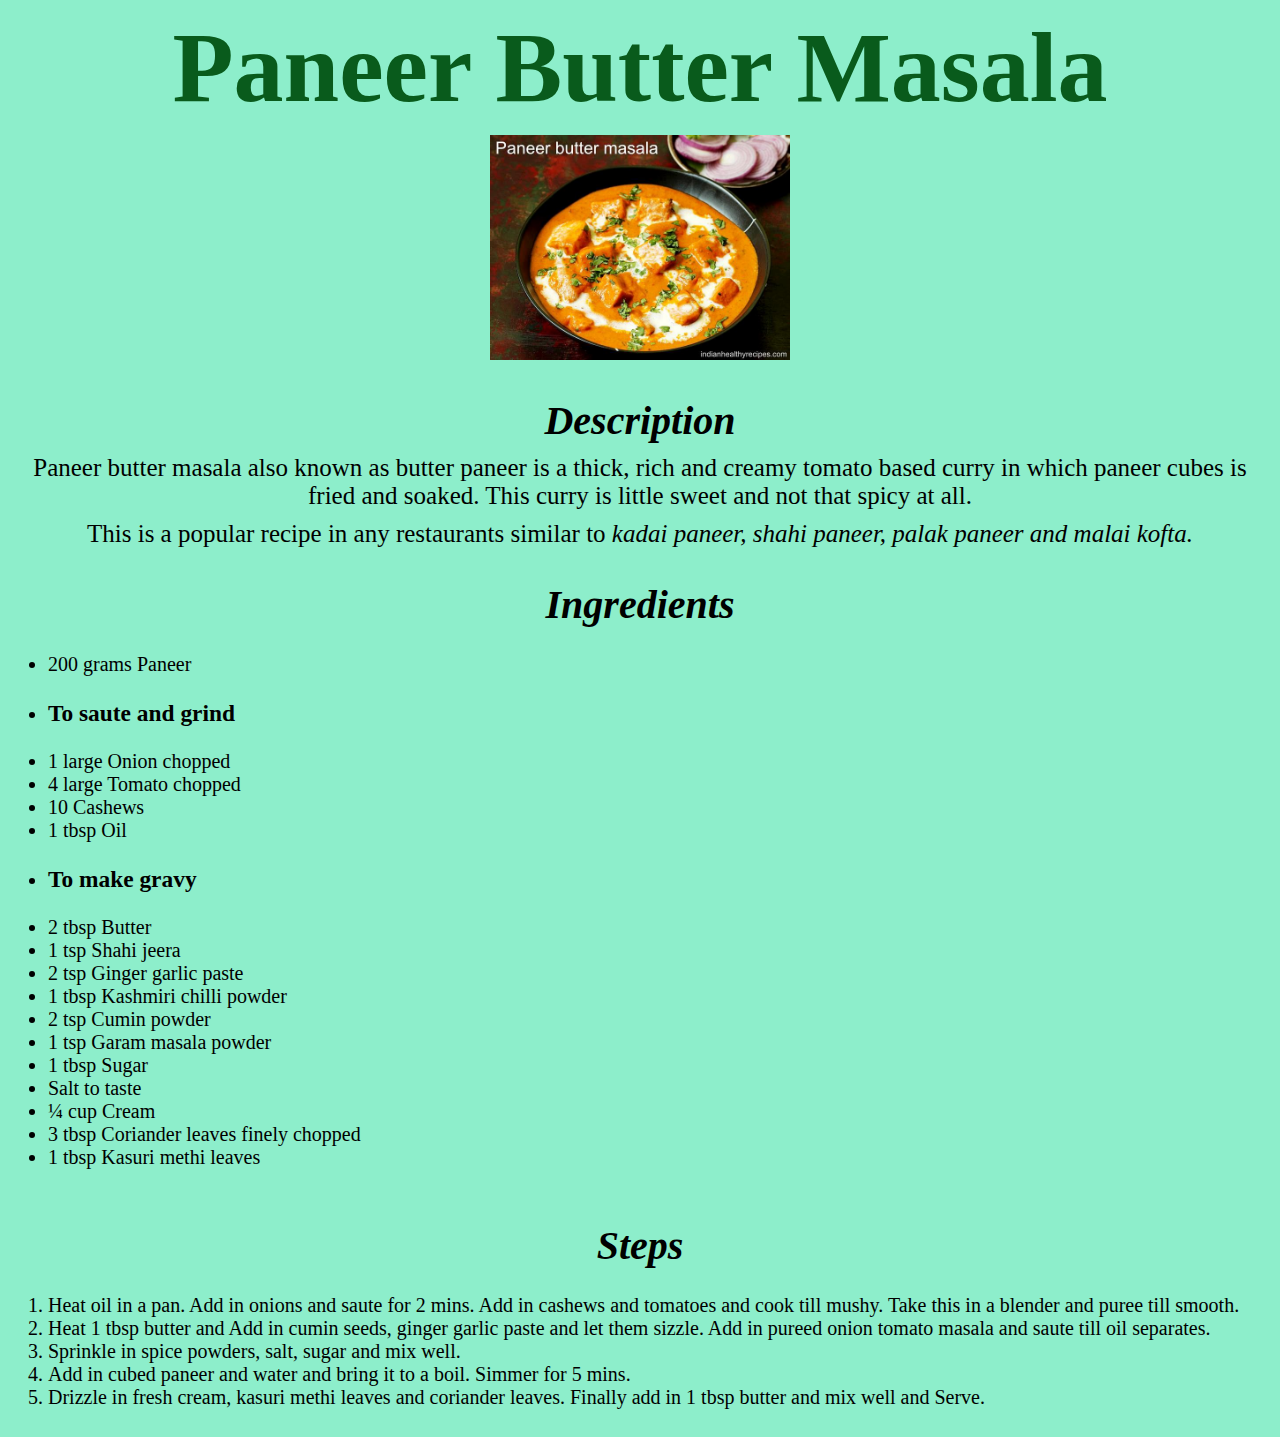
<file: odin-recipes/recipes/p/butter.html>
<!DOCTYPE html>
<html lang="en">
<head>
    <meta charset="UTF-8">
    <meta name="viewport" content="width=device-width, initial-scale=1.0">
    <link rel="stylesheet" href="stylep.css">
    <title>paneerButtermasala</title>
</head>
<body>
    <h1><b>Paneer Butter Masala</b></h1>
    <div class="container">
    <img src = "images for p/paneer-butter-masala-recipe-2.jpg"  alt = "butterpaneer" height = "200" width = "210">
    </div>
    <h2><i>Description</i></h2>
    <p>Paneer butter masala also known as butter paneer is a thick, rich and creamy tomato based curry in which paneer cubes is fried and soaked. This curry is little sweet and not that spicy at all.
    </p>
    <p>This is a popular recipe in any restaurants similar to <em>kadai paneer, shahi paneer, palak paneer and malai kofta.</em>

    </p>

    
    <h2><i>Ingredients</i></h2>
    <ul class="myUL">
            <li>200 grams Paneer</li>
            <li><h3><strong>To saute and grind</strong></h3></li>
            <li>1 large Onion chopped
            </li>
        
            <li>4 large Tomato chopped

            </li>
            <li>10 Cashews

            </li>
            <li>1 tbsp Oil
            </li>
            <li><h3><strong>To make gravy</strong></h3></li>
            <li>2 tbsp Butter
            </li>
            <li>1 tsp Shahi jeera
            </li>
            <li>2 tsp Ginger garlic paste
            </li>
            <li>1 tbsp Kashmiri chilli powder
            </li>
            <li>2 tsp Cumin powder
            </li>
            <li>1 tsp Garam masala powder
            </li>
            <li>1 tbsp Sugar
            </li>
            <li>Salt to taste
            </li>
            <li>¼ cup Cream</li>
            <li>3 tbsp Coriander leaves finely chopped
            </li>
            <li>1 tbsp Kasuri methi leaves
            </li>
      
            
    </ul>
    <h2><i>Steps</i></h2>
    <ol class="myOL">
        <li>
            Heat oil in a pan. Add in onions and saute for 2 mins. Add in cashews and tomatoes and cook till mushy. Take this in a blender and puree till smooth.
        </li>
        <li>
         Heat 1 tbsp butter and Add in cumin seeds, ginger garlic paste and let them sizzle. Add in pureed onion tomato masala and saute till oil separates.
        </li>
        <li>
            Sprinkle in spice powders, salt, sugar and mix well.
        </li>
        <li>
            Add in cubed paneer and water and bring it to a boil. Simmer for 5 mins.
        </li>

        <li>Drizzle in fresh cream, kasuri methi leaves and coriander leaves. Finally add in 1 tbsp butter and mix well and Serve.
        </li>
      
    </ol>


</body>
</html>
</file>
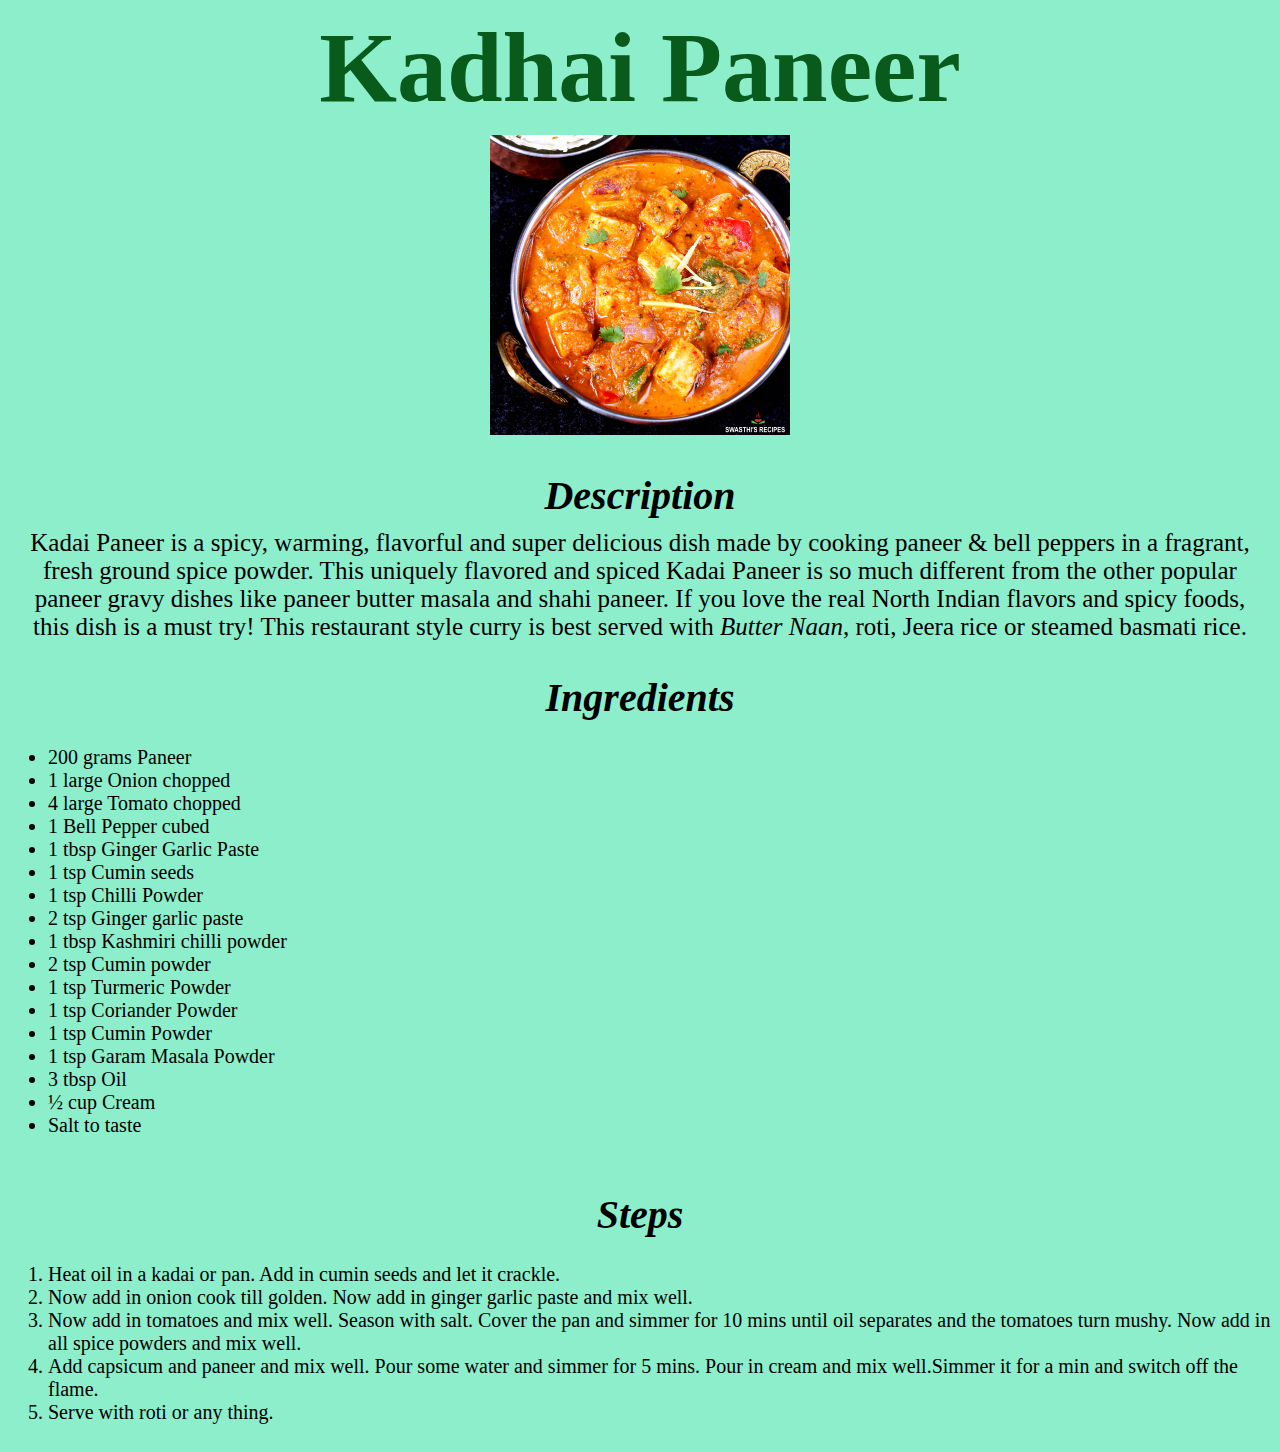
<file: odin-recipes/recipes/p/kadhai.html>
<!DOCTYPE html>
<html lang="en">
<head>
    <meta charset="UTF-8">
    <meta name="viewport" content="width=device-width, initial-scale=1.0">
    <link rel="stylesheet" href="stylep.css">
    <title>kadhaiPaneer</title>
</head>
<body>
    <h1><b>Kadhai Paneer</b></h1>
    <div class="container">
    <img src = "images for p/kadai-paneer-recipe.jpg"  alt = "kadhaipaneer" height = "200" width = "210">
</div>
    <h2><i>Description</i></h2>
    <p>Kadai Paneer is a spicy, warming, flavorful and super delicious dish made by cooking
        paneer & bell peppers in a fragrant, fresh ground spice powder. This uniquely flavored
        and spiced Kadai Paneer is so much different from the other popular paneer gravy
        dishes like paneer butter masala and shahi paneer. If you love the real North Indian
        flavors and spicy foods, this dish is a must try! This restaurant style curry is best served
        with <i>Butter Naan</i>, roti, Jeera rice or steamed basmati rice.
    </p>
    
    
    <h2><i>Ingredients</i></h2>
    <ul class="myUL">
            <li>200 grams Paneer</li>
            
            <li>1 large Onion chopped
            </li>
        
            <li>4 large Tomato chopped

            </li>
            <li>1 Bell Pepper cubed


            </li>
            <li>1 tbsp Ginger Garlic Paste

            </li>
            
            <li>1 tsp Cumin seeds

            </li>
            <li>1 tsp Chilli Powder

            </li>
            <li>2 tsp Ginger garlic paste
            </li>
            <li>1 tbsp Kashmiri chilli powder
            </li>
            <li>2 tsp Cumin powder
            </li>
            <li>1 tsp Turmeric Powder

            </li>
            <li>1 tsp Coriander Powder

            </li>
            <li>1 tsp Cumin Powder

            </li>
            <li>1 tsp Garam Masala Powder</li>
            <li>3 tbsp Oil

            </li>
            <li>½ cup Cream
            </li>
            <li>Salt to taste</li>
      
            
    </ul>
    <h2><i>Steps</i></h2>
    <ol class="myOL">
        <li>
            Heat oil in a kadai or pan. Add in cumin seeds and let it crackle.
        </li>
        <li>
            Now add in onion cook till golden. Now add in ginger garlic paste and mix well.

        </li>
        <li>
            Now add in tomatoes and mix well. Season with salt. Cover the pan and simmer for 10 mins until oil separates and the tomatoes turn mushy. Now add in all spice powders and mix well.

        </li>
        <li>
            Add capsicum and paneer and mix well. Pour some water and simmer for 5 mins. Pour in cream and mix well.Simmer it for a min and switch off the flame.
        </li>

        <li>Serve with roti or any thing.

        </li>
      
    </ol>


</body>
</html>
</file>
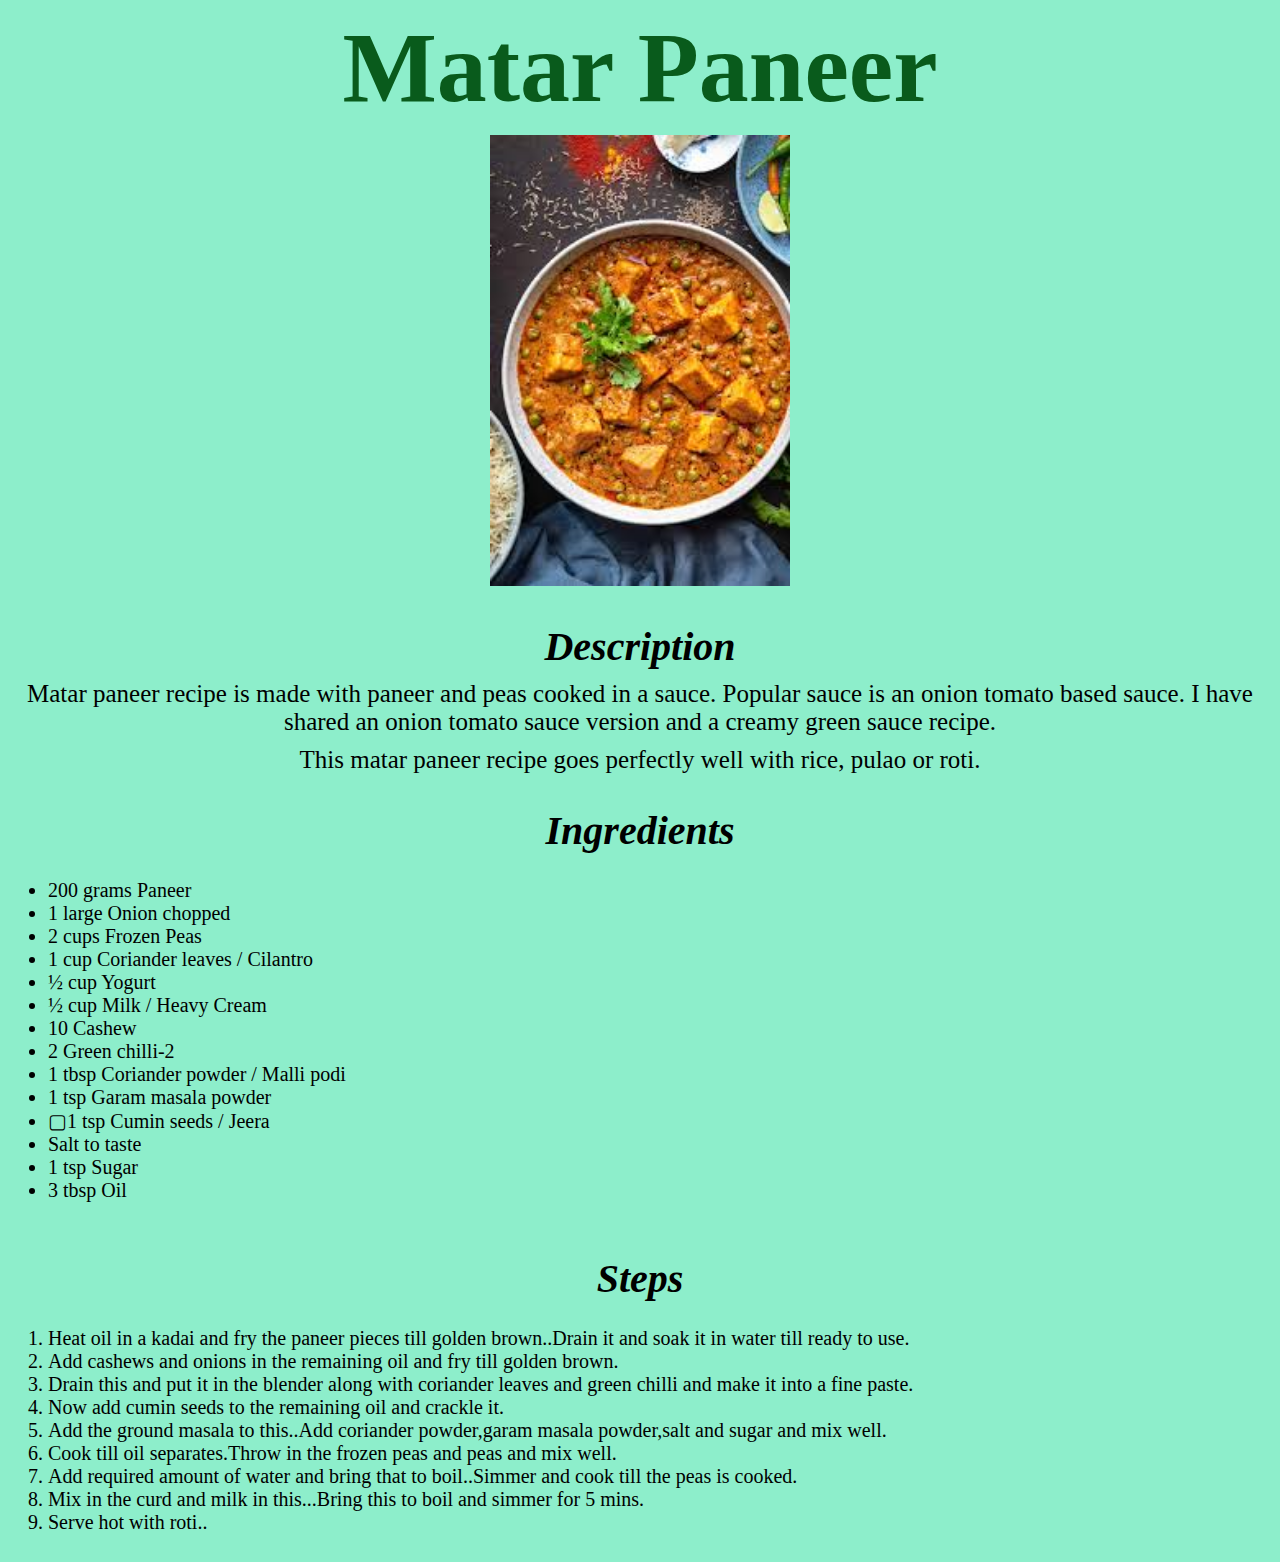
<file: odin-recipes/recipes/p/matar.html>
<!DOCTYPE html>
<html lang="en">
<head>
    <meta charset="UTF-8">
    <meta name="viewport" content="width=device-width, initial-scale=1.0">
    <link rel="stylesheet" href="stylep.css">
    <title>matarPaneer</title>
</head>
<body>
    <h1><b>Matar Paneer</b></h1>
    <div class="container">
    <img src = "images for p/download.jpg"  alt = "matarpaneer" height = "200" width = "210">
    </div>
    <h2><i>Description</i></h2>
    <p>Matar paneer recipe is made with paneer and peas cooked in a sauce. Popular sauce is an onion tomato based sauce. I have shared an onion tomato sauce version and a creamy green sauce recipe.
    </p>
    <p>This matar paneer recipe goes perfectly well with rice, pulao or roti.

    </p>
    
    
    <h2><i>Ingredients</i></h2>
    <ul class="myUL">
            <li>200 grams Paneer</li>
            
            <li>1 large Onion chopped
            </li>
            <li>2 cups Frozen Peas
            </li>
            <li>1 cup Coriander leaves / Cilantro
            </li>
            <li>½ cup Yogurt
            </li>
            <li>½ cup Milk / Heavy Cream
            </li>
            <li>10 Cashew
            </li>
            <li>2 Green chilli-2
            </li>
            <li>1 tbsp Coriander powder / Malli podi
            </li>
            <li>1 tsp Garam masala powder
            </li>
            <li>▢1 tsp Cumin seeds / Jeera
            </li>
            <li>Salt to taste
            </li>
            <li>1 tsp Sugar
            </li>   
            <li>3 tbsp Oil
            </li>
    </ul>
    <h2><i>Steps</i></h2>
    <ol class="myOL">
        <li>Heat oil in a kadai and fry the paneer pieces till golden brown..Drain it and soak it in water till ready to use.</li>
        <li>Add cashews and onions in the remaining oil and fry till golden brown.
        </li>
        <li>Drain this and put it in the blender along with coriander leaves and green chilli and make it into a fine paste.
        </li>
        <li>Now add cumin seeds to the remaining oil and crackle it.
        </li>
        <li>Add the ground masala to this..Add coriander powder,garam masala powder,salt and sugar and mix well.
        </li>
        <li>Cook till oil separates.Throw in the frozen peas and peas and mix well.
        </li>
        <li>Add required amount of water and bring that to boil..Simmer and cook till the peas is cooked.
        </li>
        <li>Mix in the curd and milk in this...Bring this to boil and simmer for 5 mins.
        </li>
        <li>Serve hot with roti..
        </li>
      
    </ol>


</body>
</html>
</file>
<file: style.css>
h1,p {
    text-align: center;
    margin: 10px;
}

h1 {
    font-family: "Brush Script MT", 'Lucida Sans';
    font-size: 100px;
    color: blueviolet;
}

p {
    font-size: 30px;
    font-family: cursive;
}

.forstyle,#li {
    font-size: 30px;
    font-weight: bold;
    font-family: cursive;

    
}
img {
    height: auto;
    width:300px;
}
* {
    background-color:  hsl(from rgb(255, 222, 251) h s l);
}

ol {
    display: inline-block;
    text-align: left;
}

div.container{
        
    text-align: center;
}

ol.myOL{
    display: inline-block;
    text-align: left;
}

div.forBOX{
    block-size: auto;
    
    box-sizing: border-box;
    display: inline-block;
    margin: 10px 500px;
    padding: 10px;
    border: 5px solid violet;
    
}
</file>
<file: odin-recipes/styles.css>
h1,p {
    text-align: center;
    margin: 10px;
    
}

h1 {
    font-family: "Brush Script MT", 'Lucida Sans';
    font-size: 100px;
    color: rgb(239, 34, 106);

}
h2 {
    font-family: cursive;
    font-size: 40px;
    color: rgb(3, 3, 3);
    text-align: center;
    margin-bottom: 5px ;

}
p {
    font-size: 25px;
    font-family: cursive;
}

#li {
    font-size: 30px;
    font-weight: bold;
    font-family: cursive;

    
}
img {
    height: auto;
    width:300px;
}
* {
    background-color:  hsl(from rgb(229, 154, 170) h s l);
}

ol {
    display: inline-block;
    text-align: left;
}

div.container{
        
    text-align:center;
}

ul.myUL{
    display: inline-block;
    text-align: left;
}

.a{
    font-size: 30px;
    
}


div.forBOXb{
    block-size: auto;
    
    box-sizing: border-box;
    display: inline-block;
    margin: 10px 500px;
    padding-left: 35px;
    padding-right: 35px;
    border: 5px solid rgb(3, 3, 3);
    
}

div.forBOXd{
    block-size: auto;
    
    box-sizing: border-box;
    display: inline-block;
    margin: 10px 565px;
    padding-left: 35px;
    padding-right: 35px;
    border: 5px solid rgb(3, 3, 3);
    
}

div.forBOXp{
    block-size: auto;
    
    box-sizing: border-box;
    display: inline-block;
    margin: 10px 500px;
    padding-left: 35px;
    padding-right: 35px;
    border: 5px solid rgb(3, 3, 3);
    
}
.forBOXp#pp{
    margin-top: 10px;
    margin-bottom: 10px;
    margin-left:600px ;
    margin-right: 600px;
    
    
}
</file>
<file: odin-recipes/recipes/bir/stylebir.css>
h1,p {
    text-align: center;
    margin: 10px;
}

h1 {
    font-family: "Brush Script MT", 'Lucida Sans';
    font-size: 100px;
    color: rgb(34, 34, 240);

}
h2 {
    font-family: cursive;
    font-size: 40px;
    color: rgb(0, 0, 0);
    text-align: center;
    margin-bottom: 5px ;

}
p {
    font-size: 25px;
    font-family: cursive;
}

#li {
    font-size: 30px;
    font-weight: bold;
    font-family: cursive;

    
}
img {
    height: auto;
    width:300px;
    
}
* {
    background-color:  hsl(from rgb(160, 159, 247) h s l);
}

ol {
    display: inline-block;
    text-align: left;
}

div.container{
        
    text-align: center;
}

ul.myUL{
    display: inline-block;
    text-align: left;
    font-size: 20px;
}

ol.myOL{
    display: inline-block;
    text-align: left;
    font-size: 20px;
}

.a{
    font-size: 30px;
}
</file>
<file: odin-recipes/recipes/dosa/styledosa.css>
h1,p {
    text-align: center;
    margin: 10px;
}

h1 {
    font-family: "Brush Script MT", 'Lucida Sans';
    font-size: 100px;
    color: rgb(131, 23, 9);

}
h2 {
    font-family: cursive;
    font-size: 40px;
    color: rgb(0, 0, 0);
    text-align: center;
    margin-bottom: 5px ;

}
p {
    font-size: 25px;
    font-family: cursive;
}

#li {
    font-size: 30px;
    font-weight: bold;
    font-family: cursive;

    
}
img {
    height: auto;
    width:300px;
    
}
* {
    background-color:  hsl(from rgb(229, 157, 118) h s l);
}

ol {
    display: inline-block;
    text-align: left;
}

div.container{
        
    text-align: center;
}

ul.myUL{
    display: inline-block;
    text-align: left;
    font-size: 20px;
}

ol.myOL{
    display: inline-block;
    text-align: left;
    font-size: 20px;
}

.a{
    font-size: 30px;
}
</file>
<file: odin-recipes/recipes/p/stylep.css>
h1,p {
    text-align: center;
    margin: 10px;
}

h1 {
    font-family: "Brush Script MT", 'Lucida Sans';
    font-size: 100px;
    color: rgb(9, 91, 28);

}
h2 {
    font-family: cursive;
    font-size: 40px;
    color: rgb(0, 0, 0);
    text-align: center;
    margin-bottom: 5px ;

}
p {
    font-size: 25px;
    font-family: cursive;
}

#li {
    font-size: 30px;
    font-weight: bold;
    font-family: cursive;

    
}
img {
    height: auto;
    width:300px;
    
}
* {
    background-color:  hsl(from rgb(141, 238, 203) h s l);
}

ol {
    display: inline-block;
    text-align: left;
}

div.container{
        
    text-align: center;
}

ul.myUL{
    display: inline-block;
    text-align: left;
    font-size: 20px;
}

ol.myOL{
    display: inline-block;
    text-align: left;
    font-size: 20px;
}

.a{
    font-size: 30px;
}
</file>
